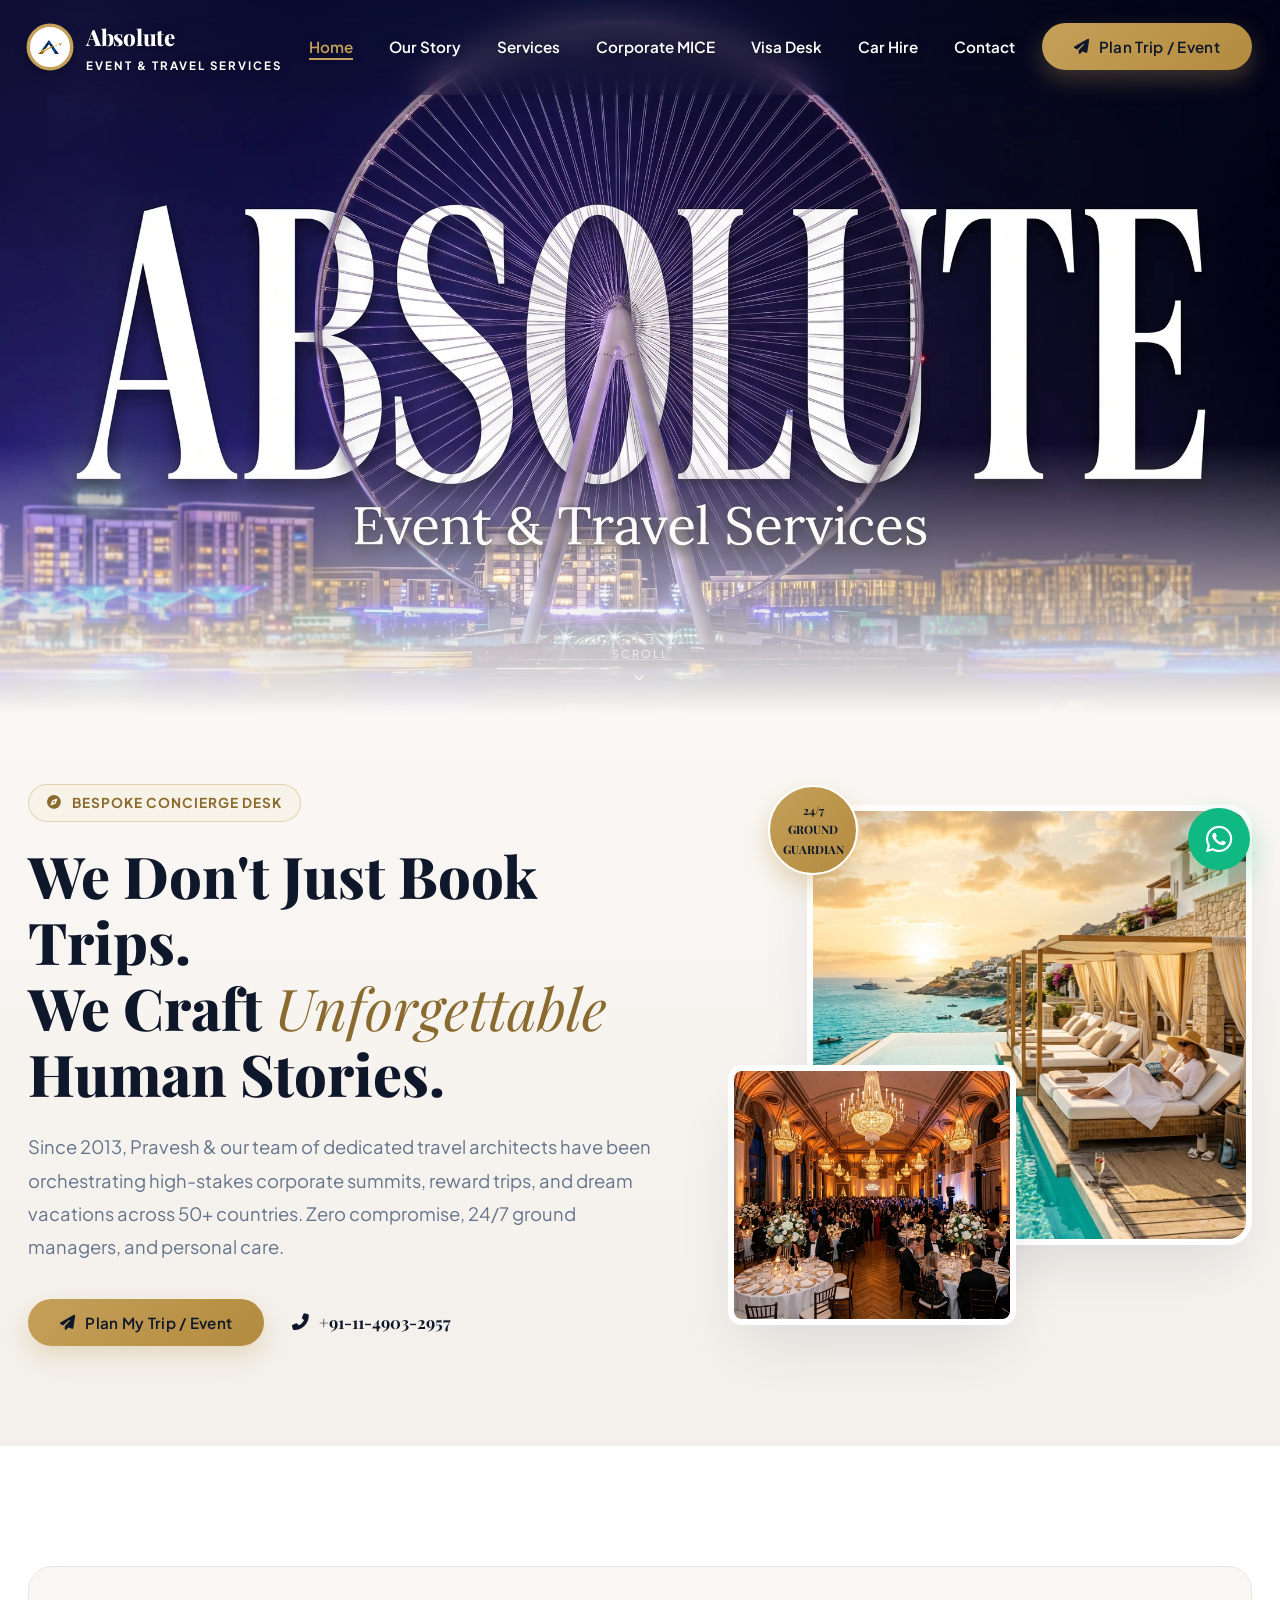
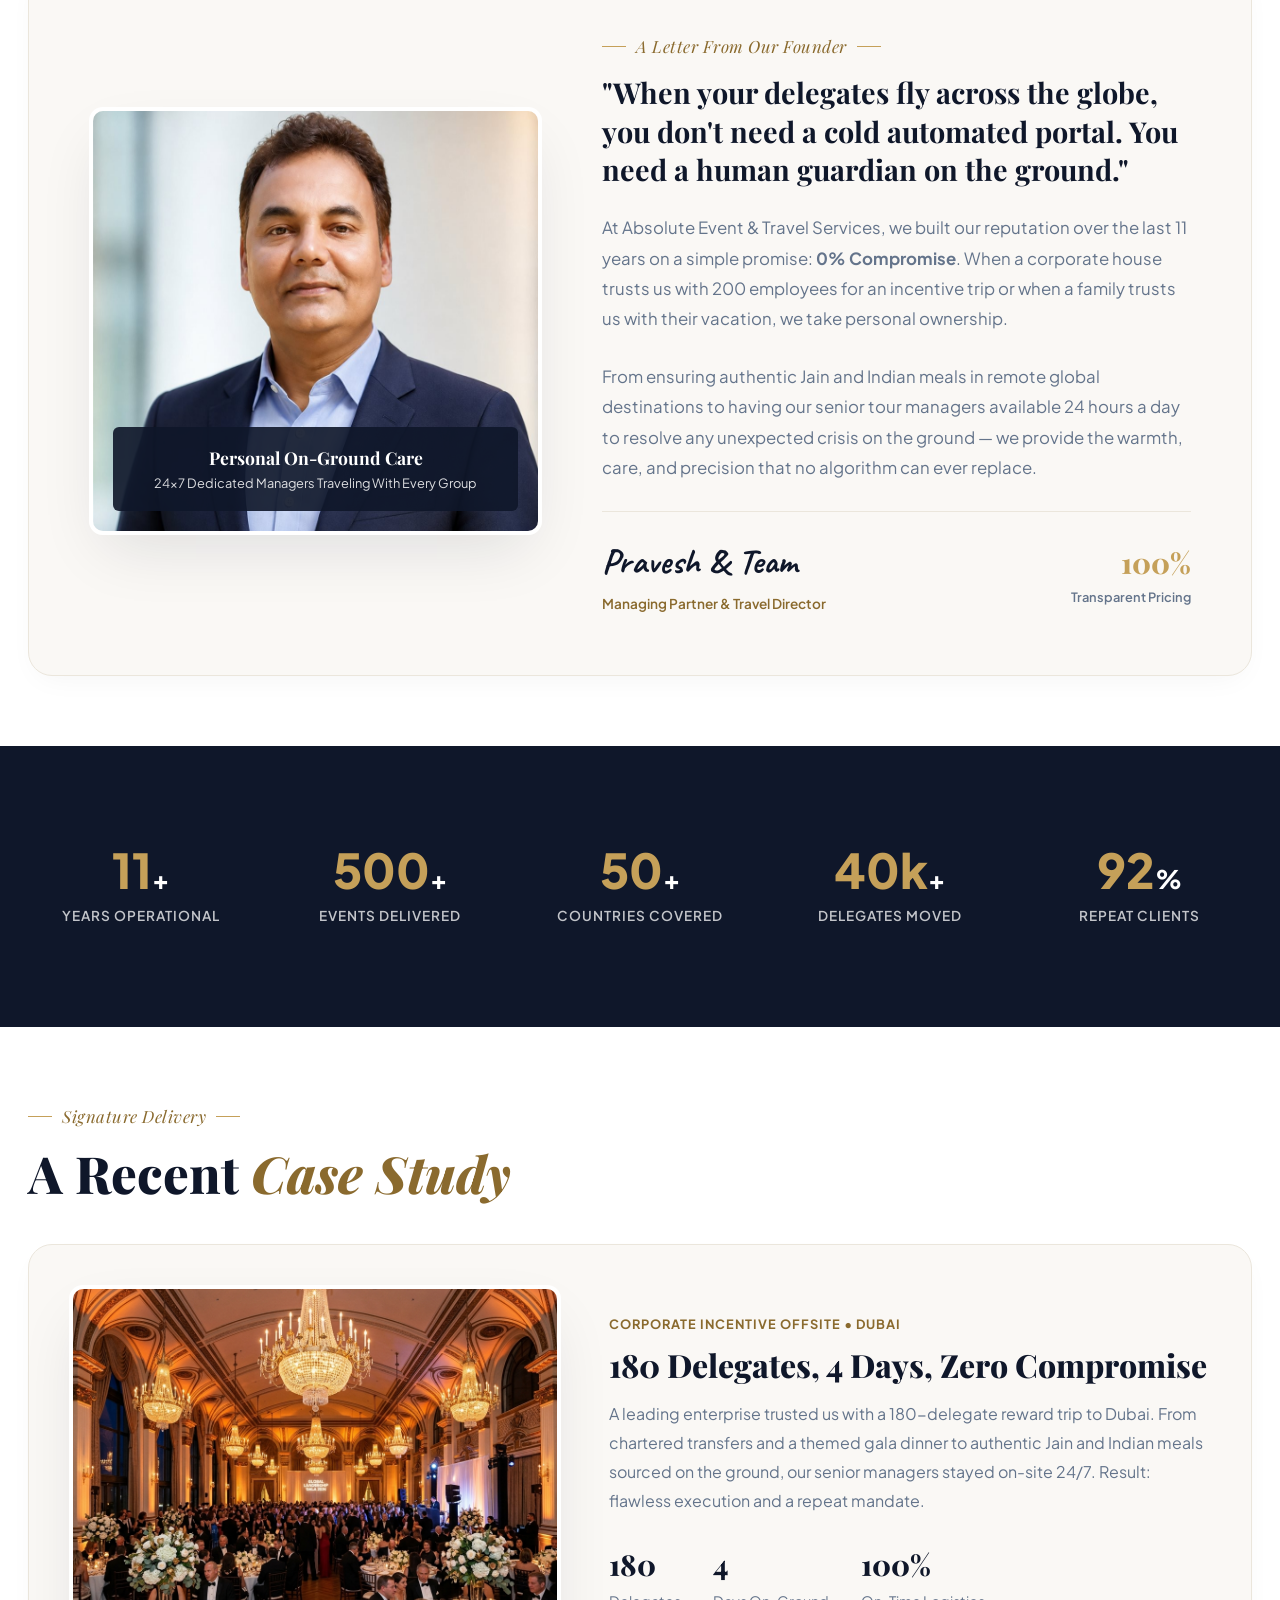
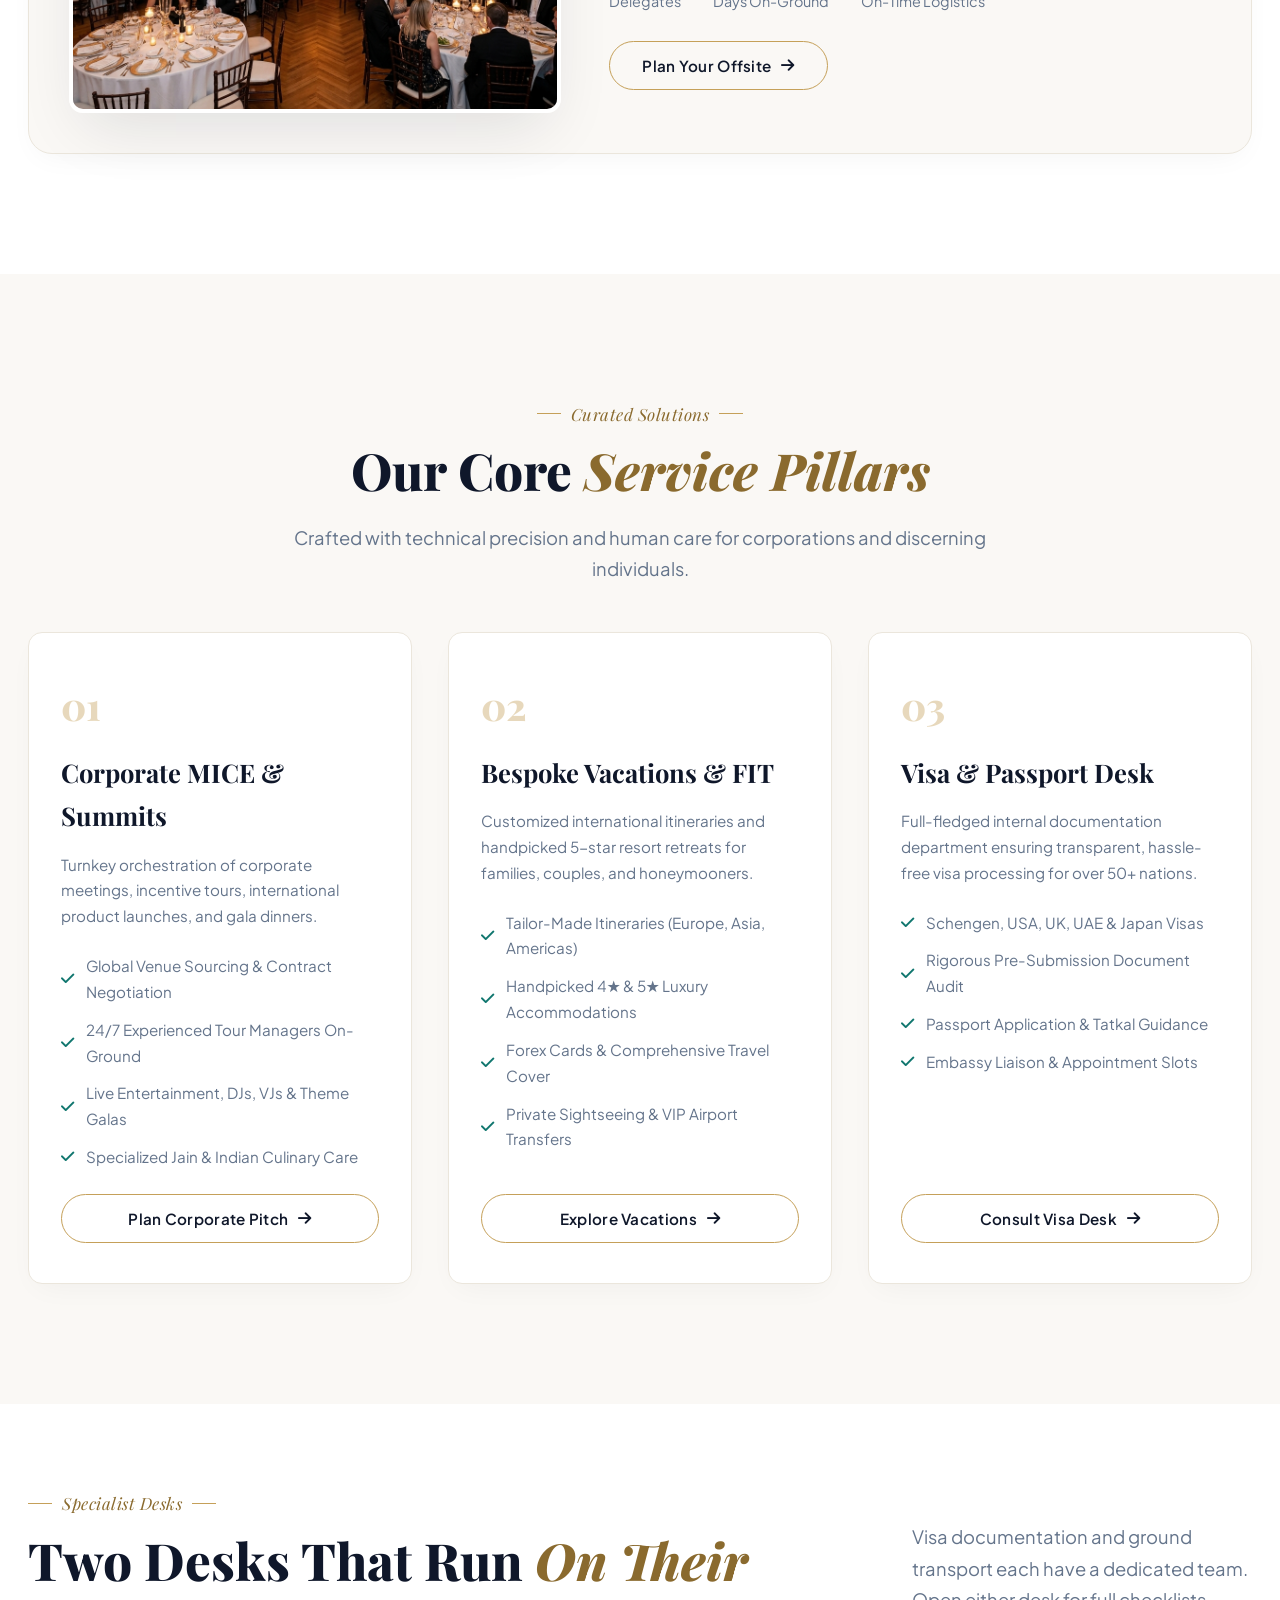
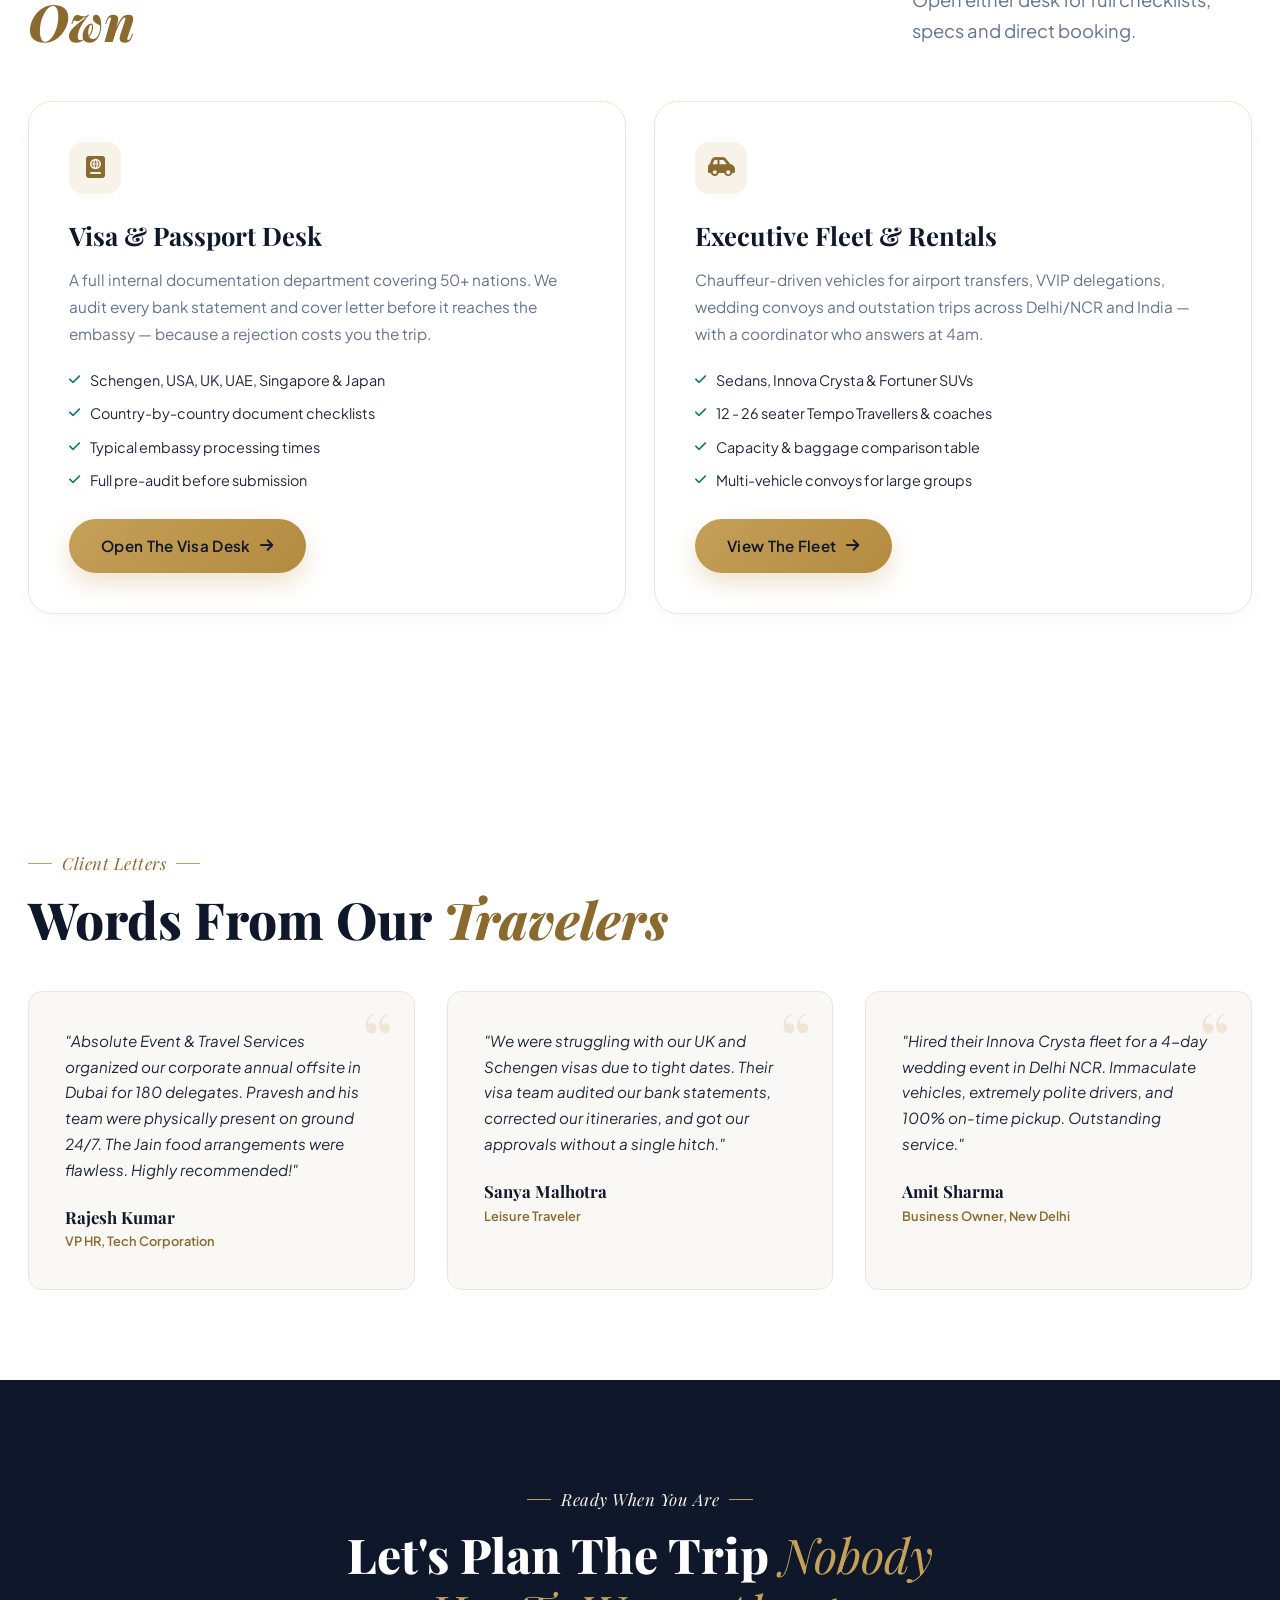
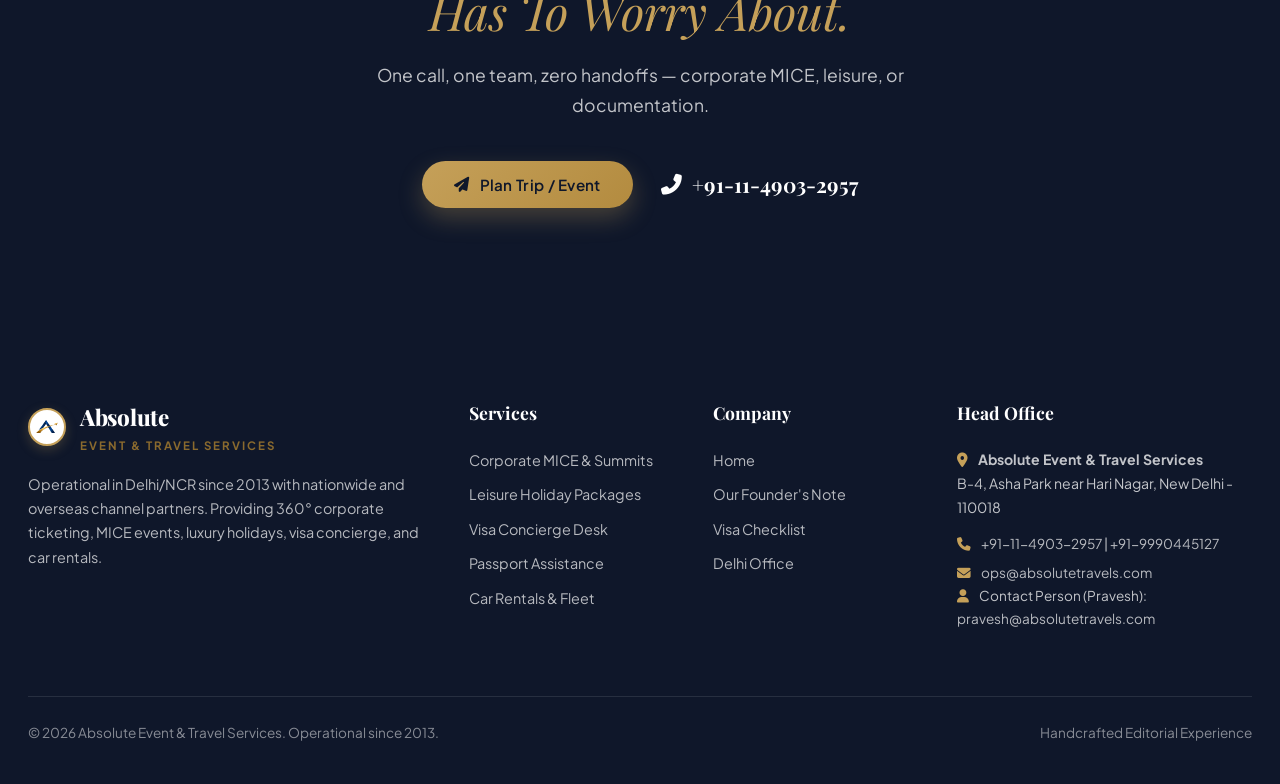
<file: index.html>
<!DOCTYPE html>
<html lang="en">
<head>
  <meta charset="UTF-8">
  <meta name="viewport" content="width=device-width, initial-scale=1.0">
  <title>Absolute Event & Travel Services | Handcrafted Corporate Events & Bespoke Journeys</title>
  <meta name="description" content="Delhi/NCR's boutique event & travel concierge operational since 2013. Personal 24/7 ground managers for Corporate MICE, Incentive Trips, Luxury Vacations, Visa Concierge & Car Rentals.">

  <!-- Canonical -->
  <link rel="canonical" href="https://absolutetravels.com/">

  <!-- Favicon -->
  <link rel="icon" type="image/png" href="images/favicon.png">
  <link rel="apple-touch-icon" href="images/apple-touch-icon.png">

  <!-- OpenGraph -->
  <meta property="og:title" content="Absolute Event & Travel Services">
  <meta property="og:description" content="Crafting Unforgettable Human Stories & Flawless Corporate Events Since 2013.">
  <meta property="og:type" content="website">
  <meta property="og:url" content="https://absolutetravels.com/">
  <meta property="og:image" content="https://absolutetravels.com/images/og-image.png">
  <meta name="twitter:card" content="summary_large_image">

  <!-- Fonts & Icons -->
  <link rel="preconnect" href="https://fonts.googleapis.com">
  <link rel="preconnect" href="https://fonts.gstatic.com" crossorigin>
  <link href="https://fonts.googleapis.com/css2?family=Playfair+Display:ital,wght@0,400;0,600;0,700;0,800;0,900;1,400;1,600&family=Plus+Jakarta+Sans:wght@300;400;500;600;700;800&family=Caveat:wght@600;700&display=swap" rel="stylesheet">
  <link rel="stylesheet" href="https://cdnjs.cloudflare.com/ajax/libs/font-awesome/6.4.0/css/all.min.css">

  <!-- Stylesheet -->
  <link rel="stylesheet" href="styles.css">

  <!-- Structured Data: TravelAgency (helps local SEO for Delhi/NCR) -->
  <script type="application/ld+json">
  {
    "@context": "https://schema.org",
    "@type": "TravelAgency",
    "name": "Absolute Event & Travel Services",
    "alternateName": "Absolute Travels",
    "url": "https://absolutetravels.com/",
    "image": "https://absolutetravels.com/images/hero_light.png",
    "description": "Boutique event & travel concierge operational in Delhi/NCR since 2013. Corporate MICE, incentive trips, luxury vacations, visa concierge and executive car rentals.",
    "foundingDate": "2013",
    "priceRange": "$$$",
    "telephone": "+91-11-49032957",
    "email": "ops@absolutetravels.com",
    "address": {
      "@type": "PostalAddress",
      "streetAddress": "B-4, Asha Park near Hari Nagar",
      "addressLocality": "New Delhi",
      "postalCode": "110018",
      "addressRegion": "Delhi",
      "addressCountry": "IN"
    },
    "areaServed": "IN",
    "sameAs": []
  }
  </script>
</head>
<body class="hero-nav-page">

  <!-- NAVIGATION BAR — transparent over the hero, solidifies on scroll (see initHomeHero in script.js).
       No top announcement bar here by design (approved hero mockup was nav-directly-on-image);
       phone/email still live in the footer and the floating WhatsApp button. -->
  <nav class="navbar" id="navbar">
    <div class="container nav-container">
      <a href="index.html" class="brand-logo">
        <div class="stamp-logo"><img src="images/logo-mark.png" alt="Absolute Event &amp; Travel Services logo"></div>
        <div>
          <span class="brand-title">Absolute</span>
          <span class="brand-subtext">Event & Travel Services</span>
        </div>
      </a>

      <ul class="nav-links">
        <li><a href="#home" class="nav-link active">Home</a></li>
        <li><a href="#story" class="nav-link">Our Story</a></li>
        <li><a href="#services" class="nav-link">Services</a></li>
        <li><a href="#mice" class="nav-link">Corporate MICE</a></li>
        <li><a href="visa.html" class="nav-link">Visa Desk</a></li>
        <li><a href="fleet.html" class="nav-link">Car Hire</a></li>
        <li><a href="#contact" class="nav-link">Contact</a></li>
      </ul>

      <div style="display: flex; align-items: center; gap: 16px;">
        <button class="btn btn-gold trigger-modal nav-cta-desktop">
          <i class="fas fa-paper-plane"></i> Plan Trip / Event
        </button>
        <button class="nav-toggle" id="nav-toggle" aria-label="Open menu" aria-expanded="false" aria-controls="mobile-menu">
          <i class="fas fa-bars"></i>
        </button>
      </div>
    </div>

    <!-- MOBILE MENU (toggled ≤768px) -->
    <div class="mobile-menu" id="mobile-menu">
      <ul class="mobile-nav-links">
        <li><a href="#home" class="mobile-nav-link">Home</a></li>
        <li><a href="#story" class="mobile-nav-link">Our Story</a></li>
        <li><a href="#services" class="mobile-nav-link">Services</a></li>
        <li><a href="#mice" class="mobile-nav-link">Corporate MICE</a></li>
        <li><a href="visa.html" class="mobile-nav-link">Visa Desk</a></li>
        <li><a href="fleet.html" class="mobile-nav-link">Car Hire</a></li>
        <li><a href="#contact" class="mobile-nav-link">Contact</a></li>
      </ul>
      <button class="btn btn-gold trigger-modal btn-block">
        <i class="fas fa-paper-plane"></i> Plan Trip / Event
      </button>
      <a href="tel:+911149032957" class="mobile-menu-call">
        <i class="fas fa-phone-alt"></i> Call +91-11-4903-2957
      </a>
    </div>
  </nav>

  <!-- ==========================================================================
       HOME HERO — full-bleed image banner, wordmark baked into hero-banner.webp.
       Nav above sits transparent over this and solidifies on scroll (script.js).
       ========================================================================== -->
  <section class="home-hero" id="home">
    <img class="home-hero-image" id="home-hero-image"
         src="images/hero-banner.webp"
         alt=""
         width="2200" height="1228"
         fetchpriority="high" decoding="async">
    <div class="home-hero-scrim" aria-hidden="true"></div>

    <!-- hero-banner.webp has "Absolute Event & Travel Services" baked into the pixels
         (that's the wheel/wordmark interplay the design calls for) — none of it is real
         text, so this carries the actual page heading for SEO and screen readers. -->
    <h1 class="sr-only">Absolute Event &amp; Travel Services</h1>

    <a href="#plan" class="home-hero-scrollcue">
      <span>Scroll</span><i class="fas fa-chevron-down" aria-hidden="true"></i>
    </a>
  </section>

  <!-- ==========================================================================
       HERO SECTION — EDITORIAL LAYOUT (headline, inquiry form, staggered gallery)
       ========================================================================== -->
  <section class="hero-editorial" id="plan">
    <div class="container">
      <div class="hero-grid">
        <div>
          <span class="hero-tag"><i class="fas fa-compass"></i> Bespoke Concierge Desk</span>
          <h2 class="hero-headline">
            We Don't Just Book Trips. <br>
            We Craft <em>Unforgettable</em> Human Stories.
          </h2>
          <p class="hero-description">
            Since 2013, Pravesh & our team of dedicated travel architects have been orchestrating high-stakes corporate summits, reward trips, and dream vacations across 50+ countries. Zero compromise, 24/7 ground managers, and personal care.
          </p>

          <!-- INQUIRY CTA — was a 4-tab pseudo-form (pick a category, fill 4
               fields, hit submit, then the modal asked for name/phone again).
               Replaced per design review: one ask, one modal, no re-asking. -->
          <div class="hero-cta-row">
            <button class="btn btn-gold trigger-modal">
              <i class="fas fa-paper-plane"></i> Plan My Trip / Event
            </button>
            <a href="tel:+911149032957" class="hero-cta-phone">
              <i class="fas fa-phone-alt"></i> +91-11-4903-2957
            </a>
          </div>
        </div>

        <!-- STAGGERED EDITORIAL FRAMES -->
        <div class="staggered-gallery">
          <div class="wax-seal-badge">
            <span>24/7</span>
            <strong>GROUND</strong>
            <span>GUARDIAN</span>
          </div>

          <div class="frame-main">
            <!-- TODO(perf): re-encode source PNGs to WebP to cut page weight -->
            <img src="images/hero_light.png" alt="Luxury travel resort arranged by Absolute Travels" width="700" height="440" decoding="async" fetchpriority="high">
          </div>

          <div class="frame-secondary">
            <img src="images/mice_light.png" alt="Corporate gala ballroom event" width="450" height="260" decoding="async">
          </div>
        </div>
      </div>
    </div>
  </section>

  <!-- ==========================================================================
       FOUNDER'S LETTER / HUMAN TOUCH SECTION
       ========================================================================== -->
  <section class="human-touch-section" id="story">
    <div class="container">
      <div class="founder-box">
        <div class="founder-image-wrapper">
          <img src="images/founder.jpg" alt="Pravesh, Managing Partner & Travel Director at Absolute Travels" width="600" height="420" loading="lazy" decoding="async" onerror="this.onerror=null;this.src='images/mice_light.png'">
          <div class="founder-tag-overlay">
            <p style="font-family: var(--font-serif); font-size: 1.1rem; font-weight: 700;">Personal On-Ground Care</p>
            <p style="font-size: 0.8rem; opacity: 0.85;">24x7 Dedicated Managers Traveling With Every Group</p>
          </div>
        </div>

        <div>
          <span class="editorial-tag">A Letter From Our Founder</span>
          <h2 class="founder-quote">
            "When your delegates fly across the globe, you don't need a cold automated portal. You need a human guardian on the ground."
          </h2>
          
          <p class="founder-body">
            At Absolute Event & Travel Services, we built our reputation over the last 11 years on a simple promise: <strong>0% Compromise</strong>. When a corporate house trusts us with 200 employees for an incentive trip or when a family trusts us with their vacation, we take personal ownership. 
          </p>

          <p class="founder-body">
            From ensuring authentic Jain and Indian meals in remote global destinations to having our senior tour managers available 24 hours a day to resolve any unexpected crisis on the ground — we provide the warmth, care, and precision that no algorithm can ever replace.
          </p>

          <div class="signature-block">
            <div>
              <div class="signature-name">Pravesh & Team</div>
              <p style="font-size: 0.85rem; color: var(--color-gold-hover); font-weight: 600;">Managing Partner & Travel Director</p>
            </div>
            <div style="text-align: right;">
              <span style="font-family: var(--font-serif); font-size: 1.8rem; font-weight: 800; color: var(--color-gold);">100%</span>
              <p style="font-size: 0.8rem; color: var(--text-muted); font-weight: 600;">Transparent Pricing</p>
            </div>
          </div>
        </div>
      </div>
    </div>
  </section>

  <!-- ==========================================================================
       PROOF STAT STRIP  (REPLACE all numbers with real, verified figures)
       ========================================================================== -->
  <section class="proof-section">
    <div class="container">
      <div class="proof-grid">
        <div class="proof-item">
          <span class="proof-num">11<span>+</span></span>
          <p class="proof-label">Years Operational</p>
        </div>
        <div class="proof-item">
          <span class="proof-num">500<span>+</span></span>
          <p class="proof-label">Events Delivered</p>
        </div>
        <div class="proof-item">
          <span class="proof-num">50<span>+</span></span>
          <p class="proof-label">Countries Covered</p>
        </div>
        <div class="proof-item">
          <span class="proof-num">40k<span>+</span></span>
          <p class="proof-label">Delegates Moved</p>
        </div>
        <div class="proof-item">
          <span class="proof-num">92<span>%</span></span>
          <p class="proof-label">Repeat Clients</p>
        </div>
      </div>
    </div>
  </section>

  <!-- ==========================================================================
       CASE STUDY  (repeatable template — REPLACE with a real engagement)
       ========================================================================== -->
  <section class="casestudy-section">
    <div class="container">
      <div class="section-head-left">
        <span class="editorial-tag">Signature Delivery</span>
        <h2 class="editorial-title">A Recent <span>Case Study</span></h2>
      </div>

      <div class="casestudy-card">
        <div class="casestudy-media">
          <!-- REPLACE: real photo from the engagement -->
          <img src="images/mice_light.png" alt="Corporate incentive offsite in Dubai" width="560" height="420" loading="lazy" decoding="async">
        </div>
        <div class="casestudy-body">
          <span class="casestudy-kicker">Corporate Incentive Offsite • Dubai</span>
          <h3 class="casestudy-title">180 Delegates, 4 Days, Zero Compromise</h3>
          <p class="casestudy-text">
            <!-- REPLACE: real engagement details, client (with permission), and outcome -->
            A leading enterprise trusted us with a 180-delegate reward trip to Dubai. From chartered
            transfers and a themed gala dinner to authentic Jain and Indian meals sourced on the ground,
            our senior managers stayed on-site 24/7. Result: flawless execution and a repeat mandate.
          </p>
          <ul class="casestudy-metrics">
            <li><strong>180</strong> Delegates</li>
            <li><strong>4</strong> Days On-Ground</li>
            <li><strong>100%</strong> On-Time Logistics</li>
          </ul>
          <button class="btn btn-outline-gold trigger-modal" data-category="corporate">
            Plan Your Offsite <i class="fas fa-arrow-right"></i>
          </button>
        </div>
      </div>
    </div>
  </section>

  <!-- ==========================================================================
       SERVICES & BUSINESS DIVISIONS
       ========================================================================== -->
  <section class="services-section" id="services">
    <div class="container">
      <div style="text-align: center;">
        <span class="editorial-tag">Curated Solutions</span>
        <h2 class="editorial-title">Our Core <span>Service Pillars</span></h2>
        <p class="editorial-subtitle">Crafted with technical precision and human care for corporations and discerning individuals.</p>
      </div>

      <div class="services-grid">
        <!-- Service 1 -->
        <div class="service-card-white" id="mice">
          <div class="service-num">01</div>
          <h3 class="service-title-white">Corporate MICE & Summits</h3>
          <p style="color: var(--text-muted); font-size: 0.95rem;">Turnkey orchestration of corporate meetings, incentive tours, international product launches, and gala dinners.</p>

          <ul class="service-feature-list">
            <li><i class="fas fa-check"></i> Global Venue Sourcing & Contract Negotiation</li>
            <li><i class="fas fa-check"></i> 24/7 Experienced Tour Managers On-Ground</li>
            <li><i class="fas fa-check"></i> Live Entertainment, DJs, VJs & Theme Galas</li>
            <li><i class="fas fa-check"></i> Specialized Jain & Indian Culinary Care</li>
          </ul>

          <button class="btn btn-outline-gold trigger-modal" data-category="corporate" style="margin-top: auto; justify-content: center;">
            Plan Corporate Pitch <i class="fas fa-arrow-right"></i>
          </button>
        </div>

        <!-- Service 2 -->
        <div class="service-card-white">
          <div class="service-num">02</div>
          <h3 class="service-title-white">Bespoke Vacations & FIT</h3>
          <p style="color: var(--text-muted); font-size: 0.95rem;">Customized international itineraries and handpicked 5-star resort retreats for families, couples, and honeymooners.</p>

          <ul class="service-feature-list">
            <li><i class="fas fa-check"></i> Tailor-Made Itineraries (Europe, Asia, Americas)</li>
            <li><i class="fas fa-check"></i> Handpicked 4★ & 5★ Luxury Accommodations</li>
            <li><i class="fas fa-check"></i> Forex Cards & Comprehensive Travel Cover</li>
            <li><i class="fas fa-check"></i> Private Sightseeing & VIP Airport Transfers</li>
          </ul>

          <button class="btn btn-outline-gold trigger-modal" data-category="holiday" style="margin-top: auto; justify-content: center;">
            Explore Vacations <i class="fas fa-arrow-right"></i>
          </button>
        </div>

        <!-- Service 3 -->
        <div class="service-card-white">
          <div class="service-num">03</div>
          <h3 class="service-title-white">Visa & Passport Desk</h3>
          <p style="color: var(--text-muted); font-size: 0.95rem;">Full-fledged internal documentation department ensuring transparent, hassle-free visa processing for over 50+ nations.</p>

          <ul class="service-feature-list">
            <li><i class="fas fa-check"></i> Schengen, USA, UK, UAE & Japan Visas</li>
            <li><i class="fas fa-check"></i> Rigorous Pre-Submission Document Audit</li>
            <li><i class="fas fa-check"></i> Passport Application & Tatkal Guidance</li>
            <li><i class="fas fa-check"></i> Embassy Liaison & Appointment Slots</li>
          </ul>

          <button class="btn btn-outline-gold trigger-modal" data-category="visa" style="margin-top: auto; justify-content: center;">
            Consult Visa Desk <i class="fas fa-arrow-right"></i>
          </button>
        </div>
      </div>
    </div>
  </section>

  <!-- ==========================================================================
       SERVICE TEASERS -> DEDICATED PAGES
       The full Visa Desk and Fleet sections now live on visa.html / fleet.html
       so each can rank for its own search intent. These cards keep both
       services visible to anyone who only ever sees the home page.
       ========================================================================== -->
  <section class="visa-section" id="visa">
    <div class="container">
      <div class="section-head-split">
        <div>
          <span class="editorial-tag">Specialist Desks</span>
          <h2 class="editorial-title">Two Desks That Run <span>On Their Own</span></h2>
        </div>
        <p class="editorial-subtitle">Visa documentation and ground transport each have a dedicated team. Open either desk for full checklists, specs and direct booking.</p>
      </div>

      <div class="teaser-grid">
        <!-- VISA TEASER -->
        <div class="teaser-card">
          <div class="teaser-icon"><i class="fas fa-passport"></i></div>
          <h3 class="teaser-title">Visa &amp; Passport Desk</h3>
          <p class="teaser-text">
            A full internal documentation department covering 50+ nations. We audit every bank statement
            and cover letter before it reaches the embassy — because a rejection costs you the trip.
          </p>
          <ul class="teaser-points">
            <li><i class="fas fa-check"></i> Schengen, USA, UK, UAE, Singapore &amp; Japan</li>
            <li><i class="fas fa-check"></i> Country-by-country document checklists</li>
            <li><i class="fas fa-check"></i> Typical embassy processing times</li>
            <li><i class="fas fa-check"></i> Full pre-audit before submission</li>
          </ul>
          <a href="visa.html" class="btn btn-gold">
            Open The Visa Desk <i class="fas fa-arrow-right"></i>
          </a>
        </div>

        <!-- FLEET TEASER -->
        <div class="teaser-card">
          <div class="teaser-icon"><i class="fas fa-car-side"></i></div>
          <h3 class="teaser-title">Executive Fleet &amp; Rentals</h3>
          <p class="teaser-text">
            Chauffeur-driven vehicles for airport transfers, VVIP delegations, wedding convoys and
            outstation trips across Delhi/NCR and India — with a coordinator who answers at 4am.
          </p>
          <ul class="teaser-points">
            <li><i class="fas fa-check"></i> Sedans, Innova Crysta &amp; Fortuner SUVs</li>
            <li><i class="fas fa-check"></i> 12 - 26 seater Tempo Travellers &amp; coaches</li>
            <li><i class="fas fa-check"></i> Capacity &amp; baggage comparison table</li>
            <li><i class="fas fa-check"></i> Multi-vehicle convoys for large groups</li>
          </ul>
          <a href="fleet.html" class="btn btn-gold">
            View The Fleet <i class="fas fa-arrow-right"></i>
          </a>
        </div>
      </div>
    </div>
  </section>

  <!-- ==========================================================================
       HUMAN TESTIMONIALS / CLIENT LETTERS
       ========================================================================== -->
  <section class="stories-section">
    <div class="container">
      <div class="section-head-left">
        <span class="editorial-tag">Client Letters</span>
        <h2 class="editorial-title">Words From Our <span>Travelers</span></h2>
      </div>

      <!-- ============================================================
           PLACEHOLDER TESTIMONIALS — replace all three with real,
           permissioned client quotes (real name + company). B2B buyers
           spot generic quotes instantly; these hurt trust until swapped.

           Not adding a "Verified" badge to these placeholders — that would
           be a fabricated trust signal on made-up quotes, worse than the
           genericness problem it's meant to fix. Once real quotes land,
           add this under the name/title block (verified-badge is already
           built and used on visa.html's pre-audit badge):

             <span class="verified-badge" style="margin-top: 8px;">
               <i class="fas fa-check-circle"></i> Verified client, [Month Year]
             </span>
           ============================================================ -->
      <div class="stories-grid" style="margin-top: 40px;">
        <div class="story-card">
          <p style="font-style: italic; color: var(--text-main); font-size: 0.95rem; margin-bottom: 20px; line-height: 1.7;">
            "Absolute Event & Travel Services organized our corporate annual offsite in Dubai for 180 delegates. Pravesh and his team were physically present on ground 24/7. The Jain food arrangements were flawless. Highly recommended!"
          </p>
          <div>
            <p style="font-family: var(--font-serif); font-size: 1.05rem; font-weight: 700; color: var(--color-navy);">Rajesh Kumar</p>
            <p style="font-size: 0.8rem; color: var(--color-gold-hover); font-weight: 600;">VP HR, Tech Corporation</p>
          </div>
        </div>

        <div class="story-card">
          <p style="font-style: italic; color: var(--text-main); font-size: 0.95rem; margin-bottom: 20px; line-height: 1.7;">
            "We were struggling with our UK and Schengen visas due to tight dates. Their visa team audited our bank statements, corrected our itineraries, and got our approvals without a single hitch."
          </p>
          <div>
            <p style="font-family: var(--font-serif); font-size: 1.05rem; font-weight: 700; color: var(--color-navy);">Sanya Malhotra</p>
            <p style="font-size: 0.8rem; color: var(--color-gold-hover); font-weight: 600;">Leisure Traveler</p>
          </div>
        </div>

        <div class="story-card">
          <p style="font-style: italic; color: var(--text-main); font-size: 0.95rem; margin-bottom: 20px; line-height: 1.7;">
            "Hired their Innova Crysta fleet for a 4-day wedding event in Delhi NCR. Immaculate vehicles, extremely polite drivers, and 100% on-time pickup. Outstanding service."
          </p>
          <div>
            <p style="font-family: var(--font-serif); font-size: 1.05rem; font-weight: 700; color: var(--color-navy);">Amit Sharma</p>
            <p style="font-size: 0.8rem; color: var(--color-gold-hover); font-weight: 600;">Business Owner, New Delhi</p>
          </div>
        </div>
      </div>
    </div>
  </section>

  <!-- ==========================================================================
       CLOSING CTA — the page previously ended on testimonials with no final
       ask; the most qualified visitor (one who read the whole page) got
       nothing. One navy slab, one gold CTA, one tel: link at real size.
       ========================================================================== -->
  <section class="closing-cta-section">
    <div class="container closing-cta-inner">
      <span class="editorial-tag closing-cta-tag">Ready When You Are</span>
      <h2 class="closing-cta-title">Let's Plan The Trip <em>Nobody Has To Worry About.</em></h2>
      <p class="closing-cta-sub">One call, one team, zero handoffs — corporate MICE, leisure, or documentation.</p>
      <div class="closing-cta-actions">
        <button class="btn btn-gold trigger-modal"><i class="fas fa-paper-plane"></i> Plan Trip / Event</button>
        <a href="tel:+911149032957" class="closing-cta-phone"><i class="fas fa-phone-alt"></i> +91-11-4903-2957</a>
      </div>
    </div>
  </section>

  <!-- ==========================================================================
       EDITORIAL FOOTER & CONTACT
       ========================================================================== -->
  <footer class="footer-editorial" id="contact">
    <div class="container">
      <div class="footer-grid-editorial">
        <div>
          <div class="brand-logo">
            <div class="stamp-logo"><img src="images/logo-mark.png" alt="Absolute Event &amp; Travel Services logo"></div>
            <div>
              <span class="brand-title">Absolute</span>
              <span class="brand-subtext">Event & Travel Services</span>
            </div>
          </div>
          <p class="footer-about">
            Operational in Delhi/NCR since 2013 with nationwide and overseas channel partners. Providing 360° corporate ticketing, MICE events, luxury holidays, visa concierge, and car rentals.
          </p>
        </div>

        <div>
          <h4 class="footer-heading">Services</h4>
          <ul class="footer-list">
            <li><a href="index.html#mice">Corporate MICE & Summits</a></li>
            <li><a href="index.html#services">Leisure Holiday Packages</a></li>
            <li><a href="visa.html">Visa Concierge Desk</a></li>
            <li><a href="visa.html">Passport Assistance</a></li>
            <li><a href="fleet.html">Car Rentals & Fleet</a></li>
          </ul>
        </div>

        <div>
          <h4 class="footer-heading">Company</h4>
          <ul class="footer-list">
            <li><a href="index.html">Home</a></li>
            <li><a href="index.html#story">Our Founder's Note</a></li>
            <li><a href="visa.html">Visa Checklist</a></li>
            <li><a href="index.html#contact">Delhi Office</a></li>
          </ul>
        </div>

        <div>
          <h4 class="footer-heading">Head Office</h4>
          <p class="footer-address">
            <i class="fas fa-map-marker-alt footer-icon"></i>
            <strong>Absolute Event & Travel Services</strong><br>
            B-4, Asha Park near Hari Nagar, New Delhi - 110018
          </p>
          <p class="footer-contact-line">
            <i class="fas fa-phone footer-icon"></i> <a href="tel:+911149032957">+91-11-4903-2957</a> | <a href="tel:+919990445127">+91-9990445127</a>
          </p>
          <p class="footer-contact-line">
            <i class="fas fa-envelope footer-icon"></i> <a href="mailto:ops@absolutetravels.com">ops@absolutetravels.com</a><br>
            <i class="fas fa-user footer-icon"></i> Contact Person (Pravesh): <a href="mailto:pravesh@absolutetravels.com">pravesh@absolutetravels.com</a>
          </p>
        </div>
      </div>

      <div class="footer-bottom">
        <p>© 2026 Absolute Event & Travel Services. Operational since 2013.</p>
        <p>Handcrafted Editorial Experience</p>
      </div>
    </div>
  </footer>

  <!-- MODAL INQUIRY POPUP (LIGHT THEME) -->
  <div class="modal-backdrop-light" id="inquiry-modal" role="dialog" aria-modal="true" aria-labelledby="modal-heading">
    <div class="modal-card-light">
      <button class="modal-close" aria-label="Close inquiry form">&times;</button>

      <span class="editorial-tag">Direct Desk</span>
      <h3 id="modal-heading" class="modal-title">
        Plan Your Travel or Event
      </h3>
      <p class="modal-desc">
        Fill out your details and Pravesh or a senior travel consultant will connect with you within 30 minutes.
      </p>

      <form id="modal-inquiry-form">
        <!-- ============================================================
             WEB3FORMS: paste your free access key below to receive leads
             by email at ops@absolutetravels.com. Get it (free, no signup
             wall) at https://web3forms.com — enter that email, copy the key.
             Until a real key is set, submission falls back to WhatsApp only.
             ============================================================ -->
        <input type="hidden" name="access_key" value="988f6dc3-a239-4a34-829d-a376a994d386">
        <input type="hidden" name="subject" value="New Website Inquiry — Absolute Travels">
        <input type="hidden" name="from_name" value="Absolute Travels Website">
        <!-- honeypot: bots fill this, humans don't -->
        <input type="checkbox" name="botcheck" tabindex="-1" autocomplete="off" class="honeypot">

        <div class="field-group">
          <label>Your Full Name</label>
          <input type="text" class="input-light" id="modal-name" name="name" placeholder="e.g. Rahul Verma" required>
        </div>

        <div class="field-group">
          <label>Mobile Number / WhatsApp</label>
          <input type="tel" class="input-light" id="modal-phone" name="phone" placeholder="e.g. +91 98765 43210" required>
        </div>

        <div class="field-group">
          <label>Service Category</label>
          <select class="input-light" id="modal-service-type" name="service">
            <option value="corporate">Corporate MICE / Event Summit</option>
            <option value="holiday">Bespoke Holiday Package</option>
            <option value="visa">Visa / Passport Assistance</option>
            <option value="car">Executive Car Rental</option>
          </select>
        </div>

        <div class="field-group">
          <label>Event / Journey Notes</label>
          <textarea class="input-light" id="modal-notes" name="notes" rows="3" placeholder="Tell us destination, approximate dates, custom dietary needs (Jain food), or number of guests..."></textarea>
        </div>

        <button type="submit" class="btn btn-gold btn-block">
          <i class="fab fa-whatsapp"></i> Send Inquiry
        </button>

        <p id="modal-status" class="modal-status" role="status" aria-live="polite"></p>
      </form>
    </div>
  </div>

  <!-- FLOATING WHATSAPP BUTTON -->
  <a href="https://wa.me/919990445127?text=Hello%20Absolute%20Travels!%20I%20would%20like%20to%20inquire%20about%20your%20services." target="_blank" class="whatsapp-concierge" aria-label="Direct WhatsApp Concierge">
    <i class="fab fa-whatsapp"></i>
  </a>

  <!-- Script -->
  <script src="script.js"></script>
</body>
</html>
</file>
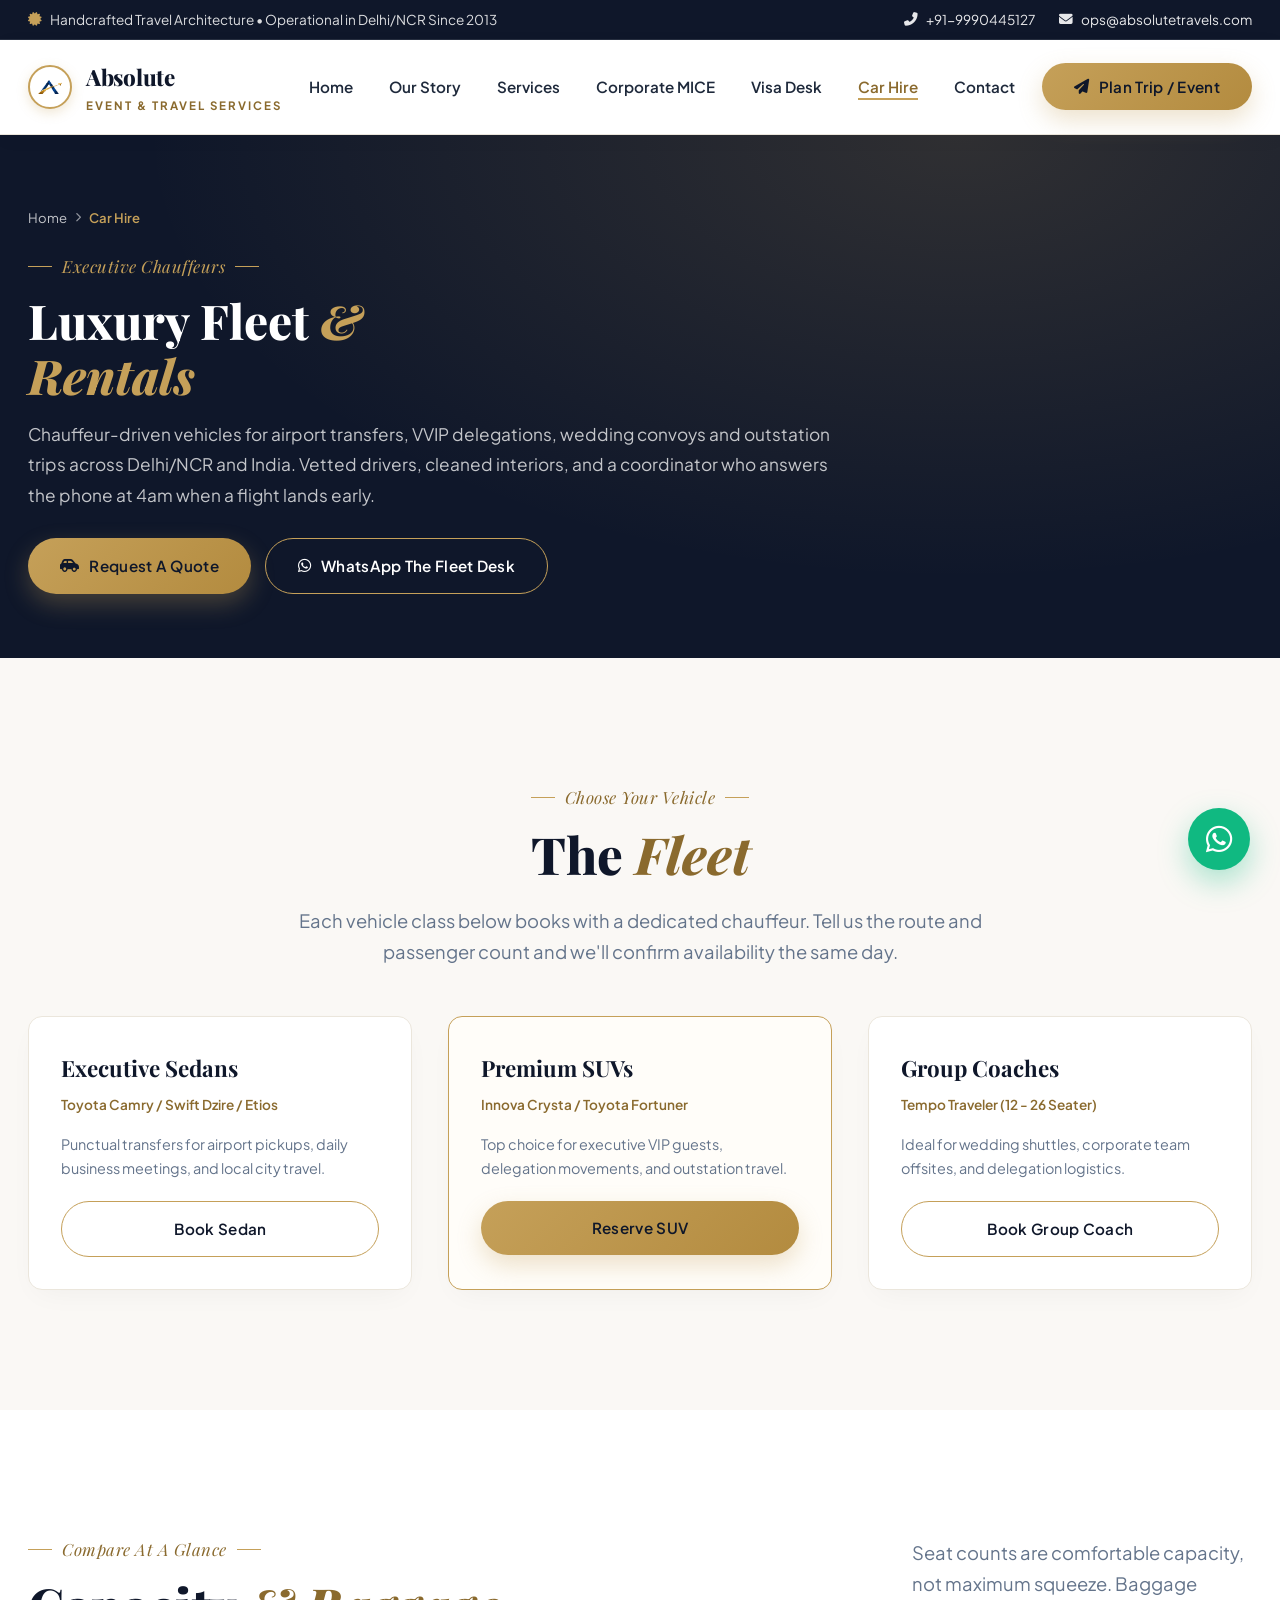
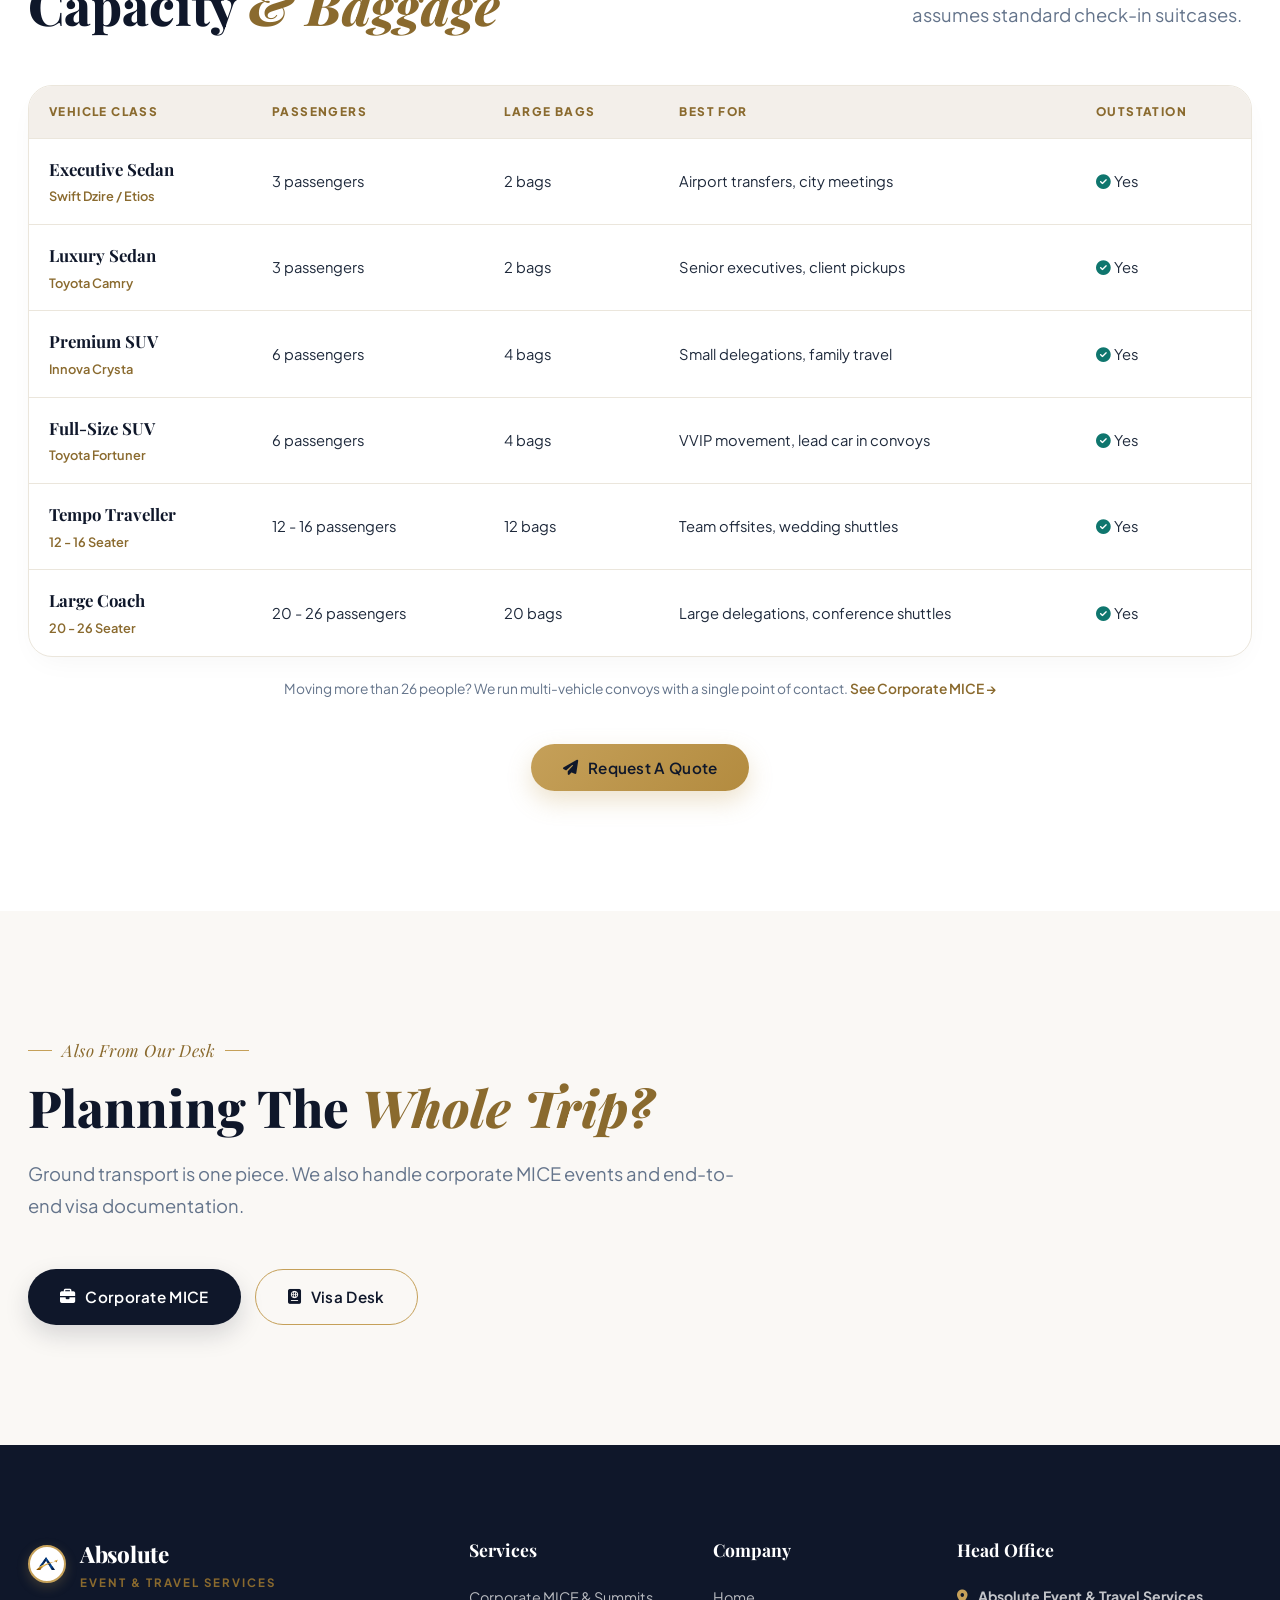
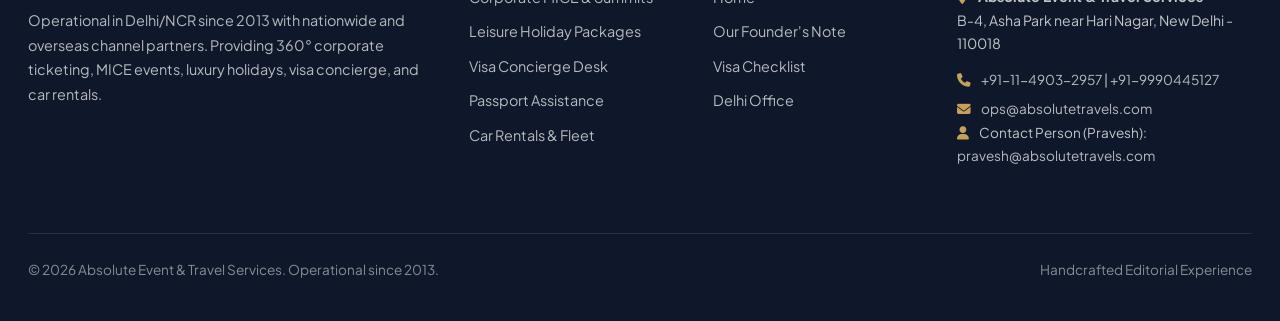
<file: fleet.html>
<!DOCTYPE html>
<html lang="en">
<head>
  <meta charset="UTF-8">
  <meta name="viewport" content="width=device-width, initial-scale=1.0">
  <title>Car Rental Delhi NCR | Innova, Fortuner & Tempo Traveller Hire — Absolute Travels</title>
  <meta name="description" content="Chauffeur-driven car rental in Delhi/NCR since 2013. Executive sedans, Innova Crysta & Fortuner SUVs, and 12-26 seater Tempo Travellers for airport transfers, weddings, corporate offsites and outstation trips.">

  <!-- Canonical -->
  <link rel="canonical" href="https://absolutetravels.com/fleet.html">

  <link rel="icon" type="image/png" href="images/favicon.png">
  <link rel="apple-touch-icon" href="images/apple-touch-icon.png">

  <!-- OpenGraph -->
  <meta property="og:title" content="Executive Fleet & Car Rentals | Absolute Event & Travel Services">
  <meta property="og:description" content="Chauffeur-driven sedans, SUVs and group coaches across Delhi/NCR and outstation. Airport transfers, VVIP delegations and wedding convoys.">
  <meta property="og:type" content="website">
  <meta property="og:url" content="https://absolutetravels.com/fleet.html">
  <meta property="og:image" content="https://absolutetravels.com/images/og-image.png">
  <meta name="twitter:card" content="summary_large_image">

  <!-- Fonts & Icons -->
  <link rel="preconnect" href="https://fonts.googleapis.com">
  <link rel="preconnect" href="https://fonts.gstatic.com" crossorigin>
  <link href="https://fonts.googleapis.com/css2?family=Playfair+Display:ital,wght@0,400;0,600;0,700;0,800;0,900;1,400;1,600&family=Plus+Jakarta+Sans:wght@300;400;500;600;700;800&family=Caveat:wght@600;700&display=swap" rel="stylesheet">
  <link rel="stylesheet" href="https://cdnjs.cloudflare.com/ajax/libs/font-awesome/6.4.0/css/all.min.css">

  <!-- Stylesheet -->
  <link rel="stylesheet" href="styles.css">

  <!-- Structured Data: Service + Breadcrumb -->
  <script type="application/ld+json">
  {
    "@context": "https://schema.org",
    "@type": "Service",
    "serviceType": "Chauffeur-Driven Car Rental",
    "name": "Executive Fleet & Car Rentals",
    "description": "Chauffeur-driven sedans, premium SUVs and 12-26 seater group coaches for airport transfers, corporate delegations, wedding convoys and outstation travel across Delhi/NCR and India.",
    "provider": {
      "@type": "TravelAgency",
      "name": "Absolute Event & Travel Services",
      "url": "https://absolutetravels.com/",
      "telephone": "+91-11-49032957",
      "address": {
        "@type": "PostalAddress",
        "streetAddress": "B-4, Asha Park near Hari Nagar",
        "addressLocality": "New Delhi",
        "postalCode": "110018",
        "addressRegion": "Delhi",
        "addressCountry": "IN"
      }
    },
    "areaServed": { "@type": "Place", "name": "Delhi NCR, India" }
  }
  </script>
  <script type="application/ld+json">
  {
    "@context": "https://schema.org",
    "@type": "BreadcrumbList",
    "itemListElement": [
      { "@type": "ListItem", "position": 1, "name": "Home", "item": "https://absolutetravels.com/" },
      { "@type": "ListItem", "position": 2, "name": "Car Hire", "item": "https://absolutetravels.com/fleet.html" }
    ]
  }
  </script>
</head>
<body>

  <!-- TOP ANNOUNCEMENT BAR -->
  <div class="top-bar">
    <div class="container">
      <div style="display: flex; align-items: center; gap: 8px;">
        <i class="fas fa-certificate" style="color: var(--color-gold);"></i>
        <span>Handcrafted Travel Architecture • Operational in Delhi/NCR Since 2013</span>
      </div>
      <div class="top-contacts">
        <a href="tel:+919990445127"><i class="fas fa-phone-alt"></i> +91-9990445127</a>
        <a href="mailto:ops@absolutetravels.com"><i class="fas fa-envelope"></i> ops@absolutetravels.com</a>
      </div>
    </div>
  </div>

  <!-- NAVIGATION BAR -->
  <nav class="navbar">
    <div class="container nav-container">
      <a href="index.html" class="brand-logo">
        <div class="stamp-logo"><img src="images/logo-mark.png" alt="Absolute Event &amp; Travel Services logo"></div>
        <div>
          <span class="brand-title">Absolute</span>
          <span class="brand-subtext">Event & Travel Services</span>
        </div>
      </a>

      <ul class="nav-links">
        <li><a href="index.html" class="nav-link">Home</a></li>
        <li><a href="index.html#story" class="nav-link">Our Story</a></li>
        <li><a href="index.html#services" class="nav-link">Services</a></li>
        <li><a href="index.html#mice" class="nav-link">Corporate MICE</a></li>
        <li><a href="visa.html" class="nav-link">Visa Desk</a></li>
        <li><a href="fleet.html" class="nav-link active">Car Hire</a></li>
        <li><a href="#contact" class="nav-link">Contact</a></li>
      </ul>

      <div style="display: flex; align-items: center; gap: 16px;">
        <button class="btn btn-gold trigger-modal nav-cta-desktop">
          <i class="fas fa-paper-plane"></i> Plan Trip / Event
        </button>
        <button class="nav-toggle" id="nav-toggle" aria-label="Open menu" aria-expanded="false" aria-controls="mobile-menu">
          <i class="fas fa-bars"></i>
        </button>
      </div>
    </div>

    <!-- MOBILE MENU (toggled ≤768px) -->
    <div class="mobile-menu" id="mobile-menu">
      <ul class="mobile-nav-links">
        <li><a href="index.html" class="mobile-nav-link">Home</a></li>
        <li><a href="index.html#story" class="mobile-nav-link">Our Story</a></li>
        <li><a href="index.html#services" class="mobile-nav-link">Services</a></li>
        <li><a href="index.html#mice" class="mobile-nav-link">Corporate MICE</a></li>
        <li><a href="visa.html" class="mobile-nav-link">Visa Desk</a></li>
        <li><a href="fleet.html" class="mobile-nav-link">Car Hire</a></li>
        <li><a href="#contact" class="mobile-nav-link">Contact</a></li>
      </ul>
      <button class="btn btn-gold trigger-modal btn-block">
        <i class="fas fa-paper-plane"></i> Plan Trip / Event
      </button>
      <a href="tel:+911149032957" class="mobile-menu-call">
        <i class="fas fa-phone-alt"></i> Call +91-11-4903-2957
      </a>
    </div>
  </nav>

  <!-- ==========================================================================
       PAGE HERO
       ========================================================================== -->
  <header class="page-hero">
    <div class="container">
      <nav class="breadcrumb" aria-label="Breadcrumb">
        <a href="index.html">Home</a>
        <i class="fas fa-chevron-right" style="font-size: 0.6rem;"></i>
        <span aria-current="page">Car Hire</span>
      </nav>

      <span class="editorial-tag">Executive Chauffeurs</span>
      <h1 class="page-hero-title">Luxury Fleet <span>& Rentals</span></h1>
      <p class="page-hero-sub">
        Chauffeur-driven vehicles for airport transfers, VVIP delegations, wedding convoys and outstation
        trips across Delhi/NCR and India. Vetted drivers, cleaned interiors, and a coordinator who answers
        the phone at 4am when a flight lands early.
      </p>
      <div class="page-hero-actions">
        <button class="btn btn-gold trigger-modal" data-category="car">
          <i class="fas fa-car-side"></i> Request A Quote
        </button>
        <a href="https://wa.me/919990445127?text=Hello%20Absolute%20Travels!%20I%20would%20like%20a%20quote%20for%20car%20rental." target="_blank" rel="noopener" class="btn btn-outline-gold">
          <i class="fab fa-whatsapp"></i> WhatsApp The Fleet Desk
        </a>
      </div>
    </div>
  </header>

  <!-- ==========================================================================
       FLEET CARDS
       ========================================================================== -->
  <section class="fleet-section" id="fleet">
    <div class="container">
      <div style="text-align: center;">
        <span class="editorial-tag">Choose Your Vehicle</span>
        <h2 class="editorial-title">The <span>Fleet</span></h2>
        <p class="editorial-subtitle">Each vehicle class below books with a dedicated chauffeur. Tell us the route and passenger count and we'll confirm availability the same day.</p>
      </div>

      <div class="fleet-grid-light">
        <div class="fleet-item-white">
          <h3 style="font-family: var(--font-serif); font-size: 1.4rem; font-weight: 700; color: var(--color-navy); margin-bottom: 6px;">Executive Sedans</h3>
          <p style="font-size: 0.85rem; color: var(--color-gold-hover); font-weight: 600; margin-bottom: 16px;">Toyota Camry / Swift Dzire / Etios</p>
          <p style="font-size: 0.9rem; color: var(--text-muted); margin-bottom: 20px;">Punctual transfers for airport pickups, daily business meetings, and local city travel.</p>
          <a href="https://wa.me/919990445127?text=Hello%20Absolute%20Travels!%20I%20would%20like%20to%20book%20an%20Executive%20Sedan.%20Route%3A%20%0ADate%3A%20%0APassengers%3A%20" target="_blank" rel="noopener" class="btn btn-outline-gold btn-block">Book Sedan</a>
        </div>

        <div class="fleet-item-white" style="border-color: var(--color-gold); background: #FFFDF9;">
          <h3 style="font-family: var(--font-serif); font-size: 1.4rem; font-weight: 700; color: var(--color-navy); margin-bottom: 6px;">Premium SUVs</h3>
          <p style="font-size: 0.85rem; color: var(--color-gold-hover); font-weight: 600; margin-bottom: 16px;">Innova Crysta / Toyota Fortuner</p>
          <p style="font-size: 0.9rem; color: var(--text-muted); margin-bottom: 20px;">Top choice for executive VIP guests, delegation movements, and outstation travel.</p>
          <a href="https://wa.me/919990445127?text=Hello%20Absolute%20Travels!%20I%20would%20like%20to%20reserve%20a%20Premium%20SUV.%20Route%3A%20%0ADate%3A%20%0APassengers%3A%20" target="_blank" rel="noopener" class="btn btn-gold btn-block">Reserve SUV</a>
        </div>

        <div class="fleet-item-white">
          <h3 style="font-family: var(--font-serif); font-size: 1.4rem; font-weight: 700; color: var(--color-navy); margin-bottom: 6px;">Group Coaches</h3>
          <p style="font-size: 0.85rem; color: var(--color-gold-hover); font-weight: 600; margin-bottom: 16px;">Tempo Traveler (12 - 26 Seater)</p>
          <p style="font-size: 0.9rem; color: var(--text-muted); margin-bottom: 20px;">Ideal for wedding shuttles, corporate team offsites, and delegation logistics.</p>
          <a href="https://wa.me/919990445127?text=Hello%20Absolute%20Travels!%20I%20would%20like%20to%20book%20a%20Group%20Coach.%20Route%3A%20%0ADate%3A%20%0APassengers%3A%20" target="_blank" rel="noopener" class="btn btn-outline-gold btn-block">Book Group Coach</a>
        </div>
      </div>
    </div>
  </section>

  <!-- ==========================================================================
       CAPACITY & BAGGAGE SPECS
       This is the question every group booker actually has. Answering it on
       the page removes a round-trip before they'll ask for a quote.
       ========================================================================== -->
  <section class="services-section" style="background: var(--bg-surface);">
    <div class="container">
      <div class="section-head-split">
        <div>
          <span class="editorial-tag">Compare At A Glance</span>
          <h2 class="editorial-title">Capacity <span>& Baggage</span></h2>
        </div>
        <p class="editorial-subtitle">Seat counts are comfortable capacity, not maximum squeeze. Baggage assumes standard check-in suitcases.</p>
      </div>

      <!-- VERIFY: confirm these seat/baggage figures against the actual fleet
           before this goes live. Getting a capacity number wrong on an airport
           run is the kind of error that loses a corporate account. -->
      <div class="spec-wrap">
        <table class="spec-table">
          <thead>
            <tr>
              <th scope="col">Vehicle Class</th>
              <th scope="col">Passengers</th>
              <th scope="col">Large Bags</th>
              <th scope="col">Best For</th>
              <th scope="col">Outstation</th>
            </tr>
          </thead>
          <tbody>
            <tr>
              <td><span class="spec-vehicle">Executive Sedan</span><span class="spec-models">Swift Dzire / Etios</span></td>
              <td>3 passengers</td>
              <td>2 bags</td>
              <td>Airport transfers, city meetings</td>
              <td><i class="fas fa-check-circle" style="color: var(--color-emerald);"></i> Yes</td>
            </tr>
            <tr>
              <td><span class="spec-vehicle">Luxury Sedan</span><span class="spec-models">Toyota Camry</span></td>
              <td>3 passengers</td>
              <td>2 bags</td>
              <td>Senior executives, client pickups</td>
              <td><i class="fas fa-check-circle" style="color: var(--color-emerald);"></i> Yes</td>
            </tr>
            <tr>
              <td><span class="spec-vehicle">Premium SUV</span><span class="spec-models">Innova Crysta</span></td>
              <td>6 passengers</td>
              <td>4 bags</td>
              <td>Small delegations, family travel</td>
              <td><i class="fas fa-check-circle" style="color: var(--color-emerald);"></i> Yes</td>
            </tr>
            <tr>
              <td><span class="spec-vehicle">Full-Size SUV</span><span class="spec-models">Toyota Fortuner</span></td>
              <td>6 passengers</td>
              <td>4 bags</td>
              <td>VVIP movement, lead car in convoys</td>
              <td><i class="fas fa-check-circle" style="color: var(--color-emerald);"></i> Yes</td>
            </tr>
            <tr>
              <td><span class="spec-vehicle">Tempo Traveller</span><span class="spec-models">12 - 16 Seater</span></td>
              <td>12 - 16 passengers</td>
              <td>12 bags</td>
              <td>Team offsites, wedding shuttles</td>
              <td><i class="fas fa-check-circle" style="color: var(--color-emerald);"></i> Yes</td>
            </tr>
            <tr>
              <td><span class="spec-vehicle">Large Coach</span><span class="spec-models">20 - 26 Seater</span></td>
              <td>20 - 26 passengers</td>
              <td>20 bags</td>
              <td>Large delegations, conference shuttles</td>
              <td><i class="fas fa-check-circle" style="color: var(--color-emerald);"></i> Yes</td>
            </tr>
          </tbody>
        </table>
      </div>

      <p style="text-align: center; font-size: 0.86rem; color: var(--text-muted); margin-top: 20px;">
        Moving more than 26 people? We run multi-vehicle convoys with a single point of contact.
        <a href="index.html#mice" style="color: var(--color-gold-hover); font-weight: 600;">See Corporate MICE →</a>
      </p>

      <div style="text-align: center; margin-top: 44px;">
        <button class="btn btn-gold trigger-modal" data-category="car">
          <i class="fas fa-paper-plane"></i> Request A Quote
        </button>
      </div>
    </div>
  </section>

  <!-- ==========================================================================
       CROSS-LINK: don't dead-end the page
       ========================================================================== -->
  <section class="fleet-section">
    <div class="container">
      <div class="section-head-left">
        <span class="editorial-tag">Also From Our Desk</span>
        <h2 class="editorial-title">Planning The <span>Whole Trip?</span></h2>
        <p class="editorial-subtitle">Ground transport is one piece. We also handle corporate MICE events and end-to-end visa documentation.</p>
        <div style="display: flex; gap: 14px; justify-content: flex-start; flex-wrap: wrap; margin-top: 8px;">
          <a href="index.html#mice" class="btn btn-navy"><i class="fas fa-briefcase"></i> Corporate MICE</a>
          <a href="visa.html" class="btn btn-outline-gold"><i class="fas fa-passport"></i> Visa Desk</a>
        </div>
      </div>
    </div>
  </section>

  <!-- ==========================================================================
       EDITORIAL FOOTER & CONTACT
       Keep this block byte-identical across index.html / visa.html / fleet.html
       ========================================================================== -->
  <footer class="footer-editorial" id="contact">
    <div class="container">
      <div class="footer-grid-editorial">
        <div>
          <div class="brand-logo">
            <div class="stamp-logo"><img src="images/logo-mark.png" alt="Absolute Event &amp; Travel Services logo"></div>
            <div>
              <span class="brand-title">Absolute</span>
              <span class="brand-subtext">Event & Travel Services</span>
            </div>
          </div>
          <p class="footer-about">
            Operational in Delhi/NCR since 2013 with nationwide and overseas channel partners. Providing 360° corporate ticketing, MICE events, luxury holidays, visa concierge, and car rentals.
          </p>
        </div>

        <div>
          <h4 class="footer-heading">Services</h4>
          <ul class="footer-list">
            <li><a href="index.html#mice">Corporate MICE & Summits</a></li>
            <li><a href="index.html#services">Leisure Holiday Packages</a></li>
            <li><a href="visa.html">Visa Concierge Desk</a></li>
            <li><a href="visa.html">Passport Assistance</a></li>
            <li><a href="fleet.html">Car Rentals & Fleet</a></li>
          </ul>
        </div>

        <div>
          <h4 class="footer-heading">Company</h4>
          <ul class="footer-list">
            <li><a href="index.html">Home</a></li>
            <li><a href="index.html#story">Our Founder's Note</a></li>
            <li><a href="visa.html">Visa Checklist</a></li>
            <li><a href="index.html#contact">Delhi Office</a></li>
          </ul>
        </div>

        <div>
          <h4 class="footer-heading">Head Office</h4>
          <p class="footer-address">
            <i class="fas fa-map-marker-alt footer-icon"></i>
            <strong>Absolute Event & Travel Services</strong><br>
            B-4, Asha Park near Hari Nagar, New Delhi - 110018
          </p>
          <p class="footer-contact-line">
            <i class="fas fa-phone footer-icon"></i> <a href="tel:+911149032957">+91-11-4903-2957</a> | <a href="tel:+919990445127">+91-9990445127</a>
          </p>
          <p class="footer-contact-line">
            <i class="fas fa-envelope footer-icon"></i> <a href="mailto:ops@absolutetravels.com">ops@absolutetravels.com</a><br>
            <i class="fas fa-user footer-icon"></i> Contact Person (Pravesh): <a href="mailto:pravesh@absolutetravels.com">pravesh@absolutetravels.com</a>
          </p>
        </div>
      </div>

      <div class="footer-bottom">
        <p>© 2026 Absolute Event & Travel Services. Operational since 2013.</p>
        <p>Handcrafted Editorial Experience</p>
      </div>
    </div>
  </footer>

  <!-- MODAL INQUIRY POPUP (LIGHT THEME) -->
  <div class="modal-backdrop-light" id="inquiry-modal" role="dialog" aria-modal="true" aria-labelledby="modal-heading">
    <div class="modal-card-light">
      <button class="modal-close" aria-label="Close inquiry form">&times;</button>

      <span class="editorial-tag">Direct Desk</span>
      <h3 id="modal-heading" class="modal-title">
        Plan Your Travel or Event
      </h3>
      <p class="modal-desc">
        Fill out your details and Pravesh or a senior travel consultant will connect with you within 30 minutes.
      </p>

      <form id="modal-inquiry-form">
        <input type="hidden" name="access_key" value="988f6dc3-a239-4a34-829d-a376a994d386">
        <input type="hidden" name="subject" value="New Website Inquiry — Absolute Travels">
        <input type="hidden" name="from_name" value="Absolute Travels Website">
        <!-- honeypot: bots fill this, humans don't -->
        <input type="checkbox" name="botcheck" tabindex="-1" autocomplete="off" class="honeypot">

        <div class="field-group">
          <label>Your Full Name</label>
          <input type="text" class="input-light" id="modal-name" name="name" placeholder="e.g. Rahul Verma" required>
        </div>

        <div class="field-group">
          <label>Mobile Number / WhatsApp</label>
          <input type="tel" class="input-light" id="modal-phone" name="phone" placeholder="e.g. +91 98765 43210" required>
        </div>

        <div class="field-group">
          <label>Service Category</label>
          <!-- pre-selected to this page's service -->
          <select class="input-light" id="modal-service-type" name="service">
            <option value="car" selected>Executive Car Rental</option>
            <option value="corporate">Corporate MICE / Event Summit</option>
            <option value="holiday">Bespoke Holiday Package</option>
            <option value="visa">Visa / Passport Assistance</option>
          </select>
        </div>

        <div class="field-group">
          <label>Event / Journey Notes</label>
          <textarea class="input-light" id="modal-notes" name="notes" rows="3" placeholder="Pickup and drop locations, dates, number of passengers, and how many days you need the vehicle..."></textarea>
        </div>

        <button type="submit" class="btn btn-gold btn-block">
          <i class="fab fa-whatsapp"></i> Send Inquiry
        </button>

        <p id="modal-status" class="modal-status" role="status" aria-live="polite"></p>
      </form>
    </div>
  </div>

  <!-- FLOATING WHATSAPP BUTTON -->
  <a href="https://wa.me/919990445127?text=Hello%20Absolute%20Travels!%20I%20would%20like%20a%20quote%20for%20car%20rental." target="_blank" rel="noopener" class="whatsapp-concierge" aria-label="Direct WhatsApp Concierge">
    <i class="fab fa-whatsapp"></i>
  </a>

  <!-- Script -->
  <script src="script.js"></script>
</body>
</html>
</file>
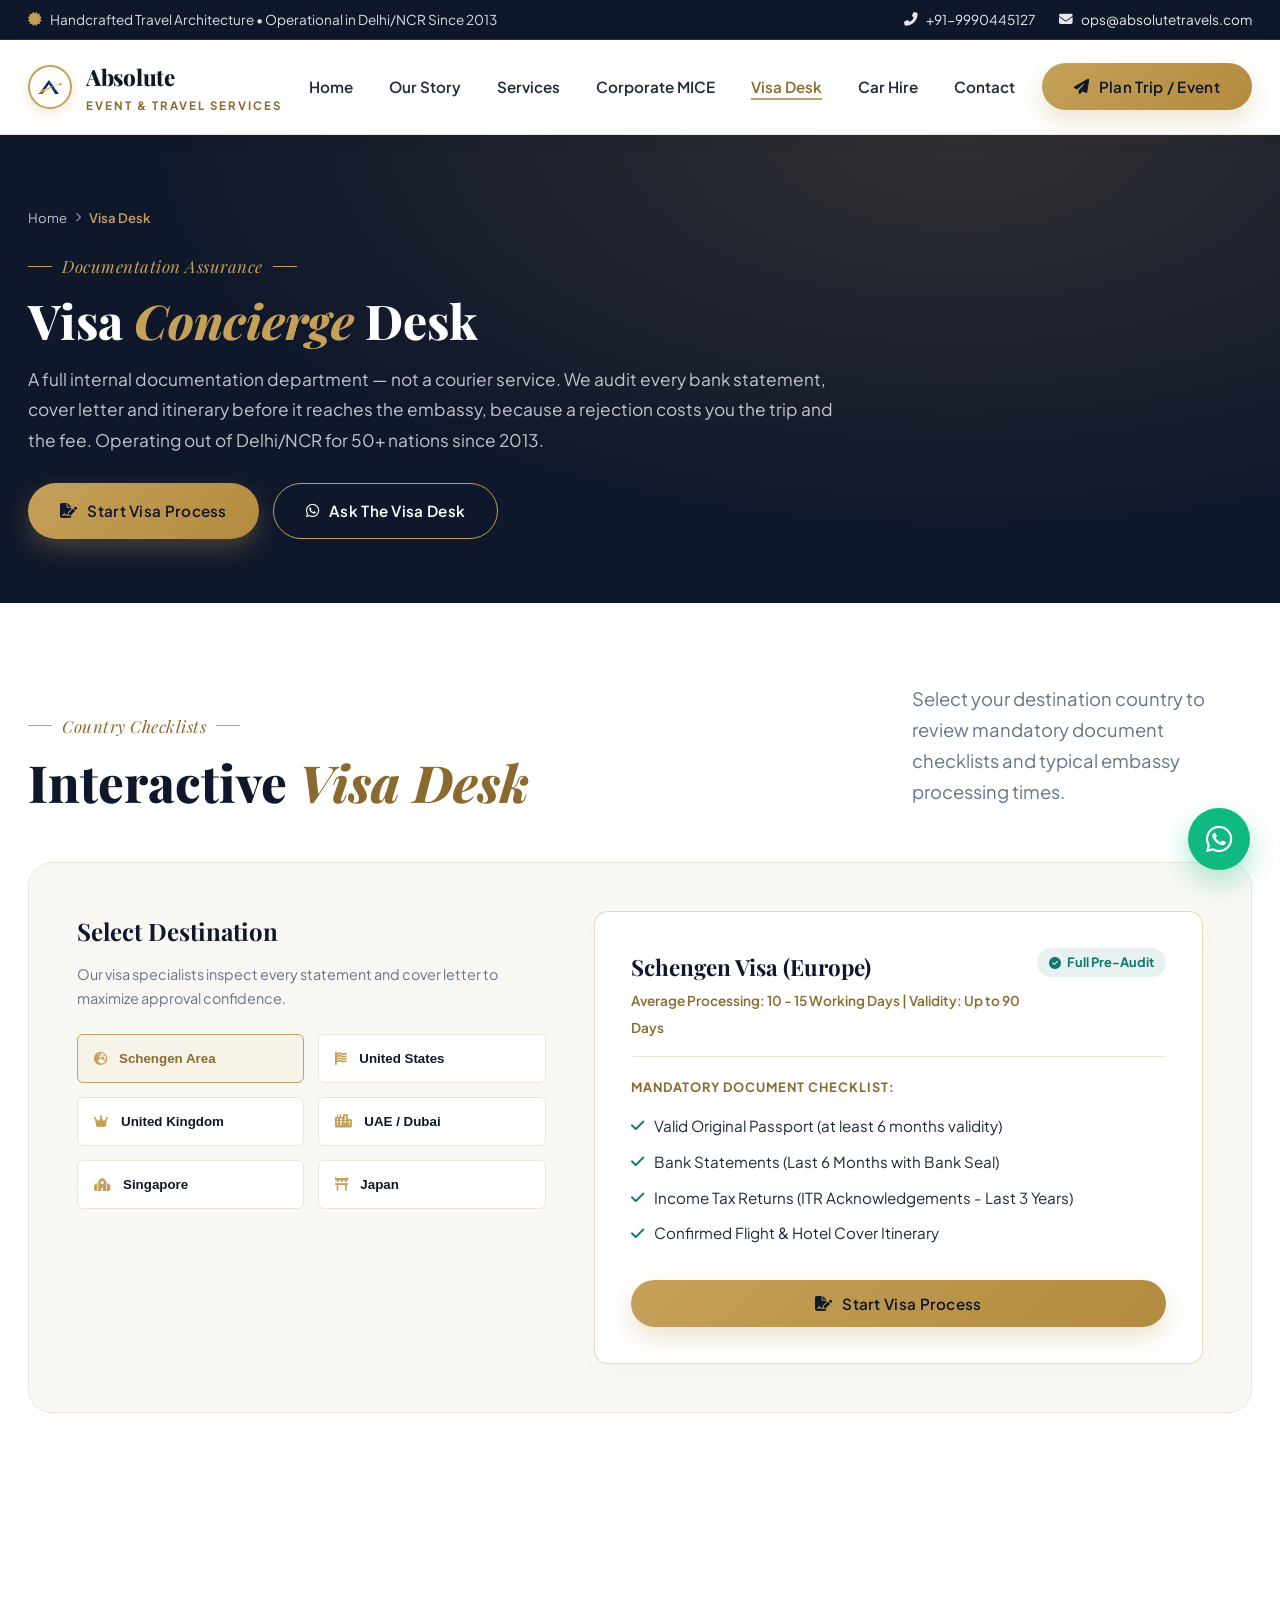
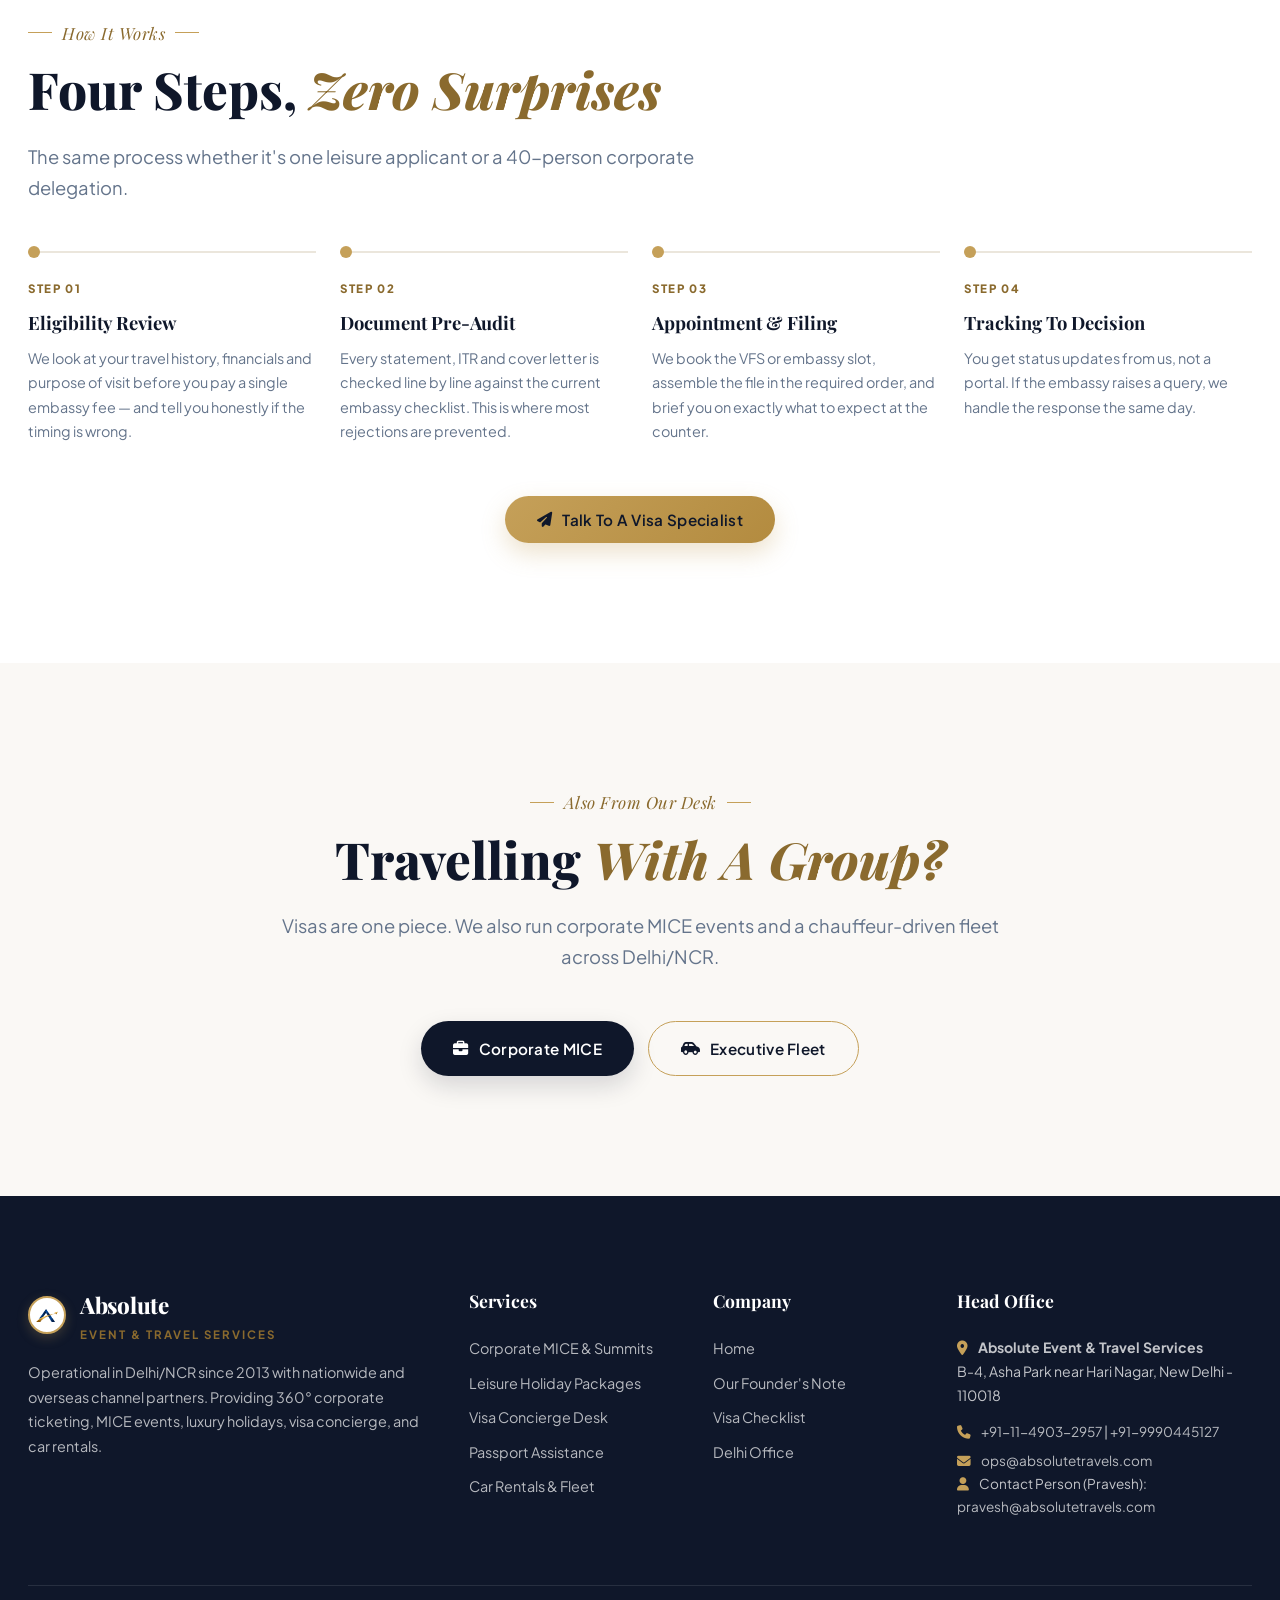
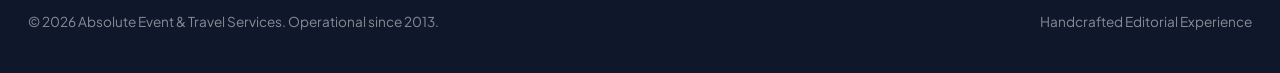
<file: visa.html>
<!DOCTYPE html>
<html lang="en">
<head>
  <meta charset="UTF-8">
  <meta name="viewport" content="width=device-width, initial-scale=1.0">
  <title>Visa Concierge Delhi NCR | Schengen, USA, UK & UAE Visa Assistance — Absolute Travels</title>
  <meta name="description" content="Delhi/NCR visa consultants since 2013. Document pre-audit for Schengen, USA, UK, UAE, Singapore & Japan visas. Full checklists, embassy processing times, and hands-on application support.">

  <!-- Canonical -->
  <link rel="canonical" href="https://absolutetravels.com/visa.html">

  <link rel="icon" type="image/png" href="images/favicon.png">
  <link rel="apple-touch-icon" href="images/apple-touch-icon.png">

  <!-- OpenGraph -->
  <meta property="og:title" content="Visa Concierge Desk | Absolute Event & Travel Services">
  <meta property="og:description" content="Schengen, USA, UK, UAE, Singapore & Japan visa assistance from Delhi/NCR. Every statement and cover letter pre-audited before submission.">
  <meta property="og:type" content="website">
  <meta property="og:url" content="https://absolutetravels.com/visa.html">
  <meta property="og:image" content="https://absolutetravels.com/images/og-image.png">
  <meta name="twitter:card" content="summary_large_image">

  <!-- Fonts & Icons -->
  <link rel="preconnect" href="https://fonts.googleapis.com">
  <link rel="preconnect" href="https://fonts.gstatic.com" crossorigin>
  <link href="https://fonts.googleapis.com/css2?family=Playfair+Display:ital,wght@0,400;0,600;0,700;0,800;0,900;1,400;1,600&family=Plus+Jakarta+Sans:wght@300;400;500;600;700;800&family=Caveat:wght@600;700&display=swap" rel="stylesheet">
  <link rel="stylesheet" href="https://cdnjs.cloudflare.com/ajax/libs/font-awesome/6.4.0/css/all.min.css">

  <!-- Stylesheet -->
  <link rel="stylesheet" href="styles.css">

  <!-- Structured Data: Service + Breadcrumb (sub-pages describe the service,
       the TravelAgency entity itself is declared once on the home page) -->
  <script type="application/ld+json">
  {
    "@context": "https://schema.org",
    "@type": "Service",
    "serviceType": "Visa and Passport Assistance",
    "name": "Visa Concierge Desk",
    "description": "Document pre-audit and end-to-end application support for Schengen, USA, UK, UAE, Singapore and Japan visas, handled from Delhi/NCR.",
    "provider": {
      "@type": "TravelAgency",
      "name": "Absolute Event & Travel Services",
      "url": "https://absolutetravels.com/",
      "telephone": "+91-11-49032957",
      "address": {
        "@type": "PostalAddress",
        "streetAddress": "B-4, Asha Park near Hari Nagar",
        "addressLocality": "New Delhi",
        "postalCode": "110018",
        "addressRegion": "Delhi",
        "addressCountry": "IN"
      }
    },
    "areaServed": { "@type": "Place", "name": "Delhi NCR, India" }
  }
  </script>
  <script type="application/ld+json">
  {
    "@context": "https://schema.org",
    "@type": "BreadcrumbList",
    "itemListElement": [
      { "@type": "ListItem", "position": 1, "name": "Home", "item": "https://absolutetravels.com/" },
      { "@type": "ListItem", "position": 2, "name": "Visa Desk", "item": "https://absolutetravels.com/visa.html" }
    ]
  }
  </script>
</head>
<body>

  <!-- TOP ANNOUNCEMENT BAR -->
  <div class="top-bar">
    <div class="container">
      <div style="display: flex; align-items: center; gap: 8px;">
        <i class="fas fa-certificate" style="color: var(--color-gold);"></i>
        <span>Handcrafted Travel Architecture • Operational in Delhi/NCR Since 2013</span>
      </div>
      <div class="top-contacts">
        <a href="tel:+919990445127"><i class="fas fa-phone-alt"></i> +91-9990445127</a>
        <a href="mailto:ops@absolutetravels.com"><i class="fas fa-envelope"></i> ops@absolutetravels.com</a>
      </div>
    </div>
  </div>

  <!-- NAVIGATION BAR -->
  <nav class="navbar">
    <div class="container nav-container">
      <a href="index.html" class="brand-logo">
        <div class="stamp-logo"><img src="images/logo-mark.png" alt="Absolute Event &amp; Travel Services logo"></div>
        <div>
          <span class="brand-title">Absolute</span>
          <span class="brand-subtext">Event & Travel Services</span>
        </div>
      </a>

      <ul class="nav-links">
        <li><a href="index.html" class="nav-link">Home</a></li>
        <li><a href="index.html#story" class="nav-link">Our Story</a></li>
        <li><a href="index.html#services" class="nav-link">Services</a></li>
        <li><a href="index.html#mice" class="nav-link">Corporate MICE</a></li>
        <li><a href="visa.html" class="nav-link active">Visa Desk</a></li>
        <li><a href="fleet.html" class="nav-link">Car Hire</a></li>
        <li><a href="#contact" class="nav-link">Contact</a></li>
      </ul>

      <div style="display: flex; align-items: center; gap: 16px;">
        <button class="btn btn-gold trigger-modal nav-cta-desktop">
          <i class="fas fa-paper-plane"></i> Plan Trip / Event
        </button>
        <button class="nav-toggle" id="nav-toggle" aria-label="Open menu" aria-expanded="false" aria-controls="mobile-menu">
          <i class="fas fa-bars"></i>
        </button>
      </div>
    </div>

    <!-- MOBILE MENU (toggled ≤768px) -->
    <div class="mobile-menu" id="mobile-menu">
      <ul class="mobile-nav-links">
        <li><a href="index.html" class="mobile-nav-link">Home</a></li>
        <li><a href="index.html#story" class="mobile-nav-link">Our Story</a></li>
        <li><a href="index.html#services" class="mobile-nav-link">Services</a></li>
        <li><a href="index.html#mice" class="mobile-nav-link">Corporate MICE</a></li>
        <li><a href="visa.html" class="mobile-nav-link">Visa Desk</a></li>
        <li><a href="fleet.html" class="mobile-nav-link">Car Hire</a></li>
        <li><a href="#contact" class="mobile-nav-link">Contact</a></li>
      </ul>
      <button class="btn btn-gold trigger-modal btn-block">
        <i class="fas fa-paper-plane"></i> Plan Trip / Event
      </button>
      <a href="tel:+911149032957" class="mobile-menu-call">
        <i class="fas fa-phone-alt"></i> Call +91-11-4903-2957
      </a>
    </div>
  </nav>

  <!-- ==========================================================================
       PAGE HERO
       ========================================================================== -->
  <header class="page-hero">
    <div class="container">
      <nav class="breadcrumb" aria-label="Breadcrumb">
        <a href="index.html">Home</a>
        <i class="fas fa-chevron-right" style="font-size: 0.6rem;"></i>
        <span aria-current="page">Visa Desk</span>
      </nav>

      <span class="editorial-tag">Documentation Assurance</span>
      <h1 class="page-hero-title">Visa <span>Concierge</span> Desk</h1>
      <p class="page-hero-sub">
        A full internal documentation department — not a courier service. We audit every bank statement,
        cover letter and itinerary before it reaches the embassy, because a rejection costs you the trip
        and the fee. Operating out of Delhi/NCR for 50+ nations since 2013.
      </p>
      <div class="page-hero-actions">
        <button class="btn btn-gold trigger-modal" data-category="visa">
          <i class="fas fa-file-signature"></i> Start Visa Process
        </button>
        <a href="https://wa.me/919990445127?text=Hello%20Absolute%20Travels!%20I%20need%20help%20with%20a%20visa%20application." target="_blank" rel="noopener" class="btn btn-outline-gold">
          <i class="fab fa-whatsapp"></i> Ask The Visa Desk
        </a>
      </div>
    </div>
  </header>

  <!-- ==========================================================================
       VISA CONCIERGE INTERACTIVE DESK
       ========================================================================== -->
  <section class="visa-section" id="visa">
    <div class="container">
      <div class="section-head-split">
        <div>
          <span class="editorial-tag">Country Checklists</span>
          <h2 class="editorial-title">Interactive <span>Visa Desk</span></h2>
        </div>
        <p class="editorial-subtitle">Select your destination country to review mandatory document checklists and typical embassy processing times.</p>
      </div>

      <div class="visa-card-container">
        <div>
          <h3 style="font-family: var(--font-serif); font-size: 1.5rem; font-weight: 700; color: var(--color-navy); margin-bottom: 10px;">Select Destination</h3>
          <p style="font-size: 0.9rem; color: var(--text-muted);">Our visa specialists inspect every statement and cover letter to maximize approval confidence.</p>

          <div class="country-grid-light">
            <button class="country-pill-btn active" data-country="schengen">
              <i class="fas fa-globe-europe" style="color: var(--color-gold);"></i> Schengen Area
            </button>
            <button class="country-pill-btn" data-country="usa">
              <i class="fas fa-flag-usa" style="color: var(--color-gold);"></i> United States
            </button>
            <button class="country-pill-btn" data-country="uk">
              <i class="fas fa-crown" style="color: var(--color-gold);"></i> United Kingdom
            </button>
            <button class="country-pill-btn" data-country="uae">
              <i class="fas fa-city" style="color: var(--color-gold);"></i> UAE / Dubai
            </button>
            <button class="country-pill-btn" data-country="singapore">
              <i class="fas fa-synagogue" style="color: var(--color-gold);"></i> Singapore
            </button>
            <button class="country-pill-btn" data-country="japan">
              <i class="fas fa-torii-gate" style="color: var(--color-gold);"></i> Japan
            </button>
          </div>
        </div>

        <div class="visa-detail-card">
          <div style="display: flex; justify-content: space-between; align-items: flex-start; border-bottom: 1px solid var(--border-light); padding-bottom: 16px; margin-bottom: 20px;">
            <div>
              <h4 id="visa-detail-title" style="font-family: var(--font-serif); font-size: 1.4rem; font-weight: 700; color: var(--color-navy);">Schengen Visa (Europe)</h4>
              <span id="visa-detail-processing" style="font-size: 0.85rem; color: var(--color-gold-hover); font-weight: 600;">Average Processing: 10 - 15 Working Days | Validity: Up to 90 Days</span>
            </div>
            <span class="verified-badge"><i class="fas fa-check-circle"></i> Full Pre-Audit</span>
          </div>

          <p style="font-size: 0.8rem; text-transform: uppercase; letter-spacing: 1px; color: var(--color-gold-hover); font-weight: 700; margin-bottom: 14px;">Mandatory Document Checklist:</p>

          <ul id="visa-detail-docs" style="list-style: none;">
            <li style="display: flex; align-items: center; gap: 10px; margin-bottom: 10px; font-size: 0.95rem; color: var(--text-main);"><i class="fas fa-check" style="color: var(--color-gold);"></i> Valid Original Passport (at least 6 months validity)</li>
            <li style="display: flex; align-items: center; gap: 10px; margin-bottom: 10px; font-size: 0.95rem; color: var(--text-main);"><i class="fas fa-check" style="color: var(--color-gold);"></i> Bank Statements (Last 6 Months with Official Stamp)</li>
            <li style="display: flex; align-items: center; gap: 10px; margin-bottom: 10px; font-size: 0.95rem; color: var(--text-main);"><i class="fas fa-check" style="color: var(--color-gold);"></i> Income Tax Returns (ITR Acknowledgements - Last 3 Years)</li>
            <li style="display: flex; align-items: center; gap: 10px; margin-bottom: 10px; font-size: 0.95rem; color: var(--text-main);"><i class="fas fa-check" style="color: var(--color-gold);"></i> Confirmed Flight & Hotel Reservation Coverage</li>
          </ul>

          <button class="btn btn-gold trigger-modal" data-category="visa" style="width: 100%; margin-top: 24px; justify-content: center;">
            <i class="fas fa-file-signature"></i> Start Visa Process
          </button>
        </div>
      </div>
    </div>
  </section>

  <!-- ==========================================================================
       HOW THE DESK WORKS
       ========================================================================== -->
  <section class="services-section" style="background: var(--bg-surface);">
    <div class="container">
      <div class="section-head-left">
        <span class="editorial-tag">How It Works</span>
        <h2 class="editorial-title">Four Steps, <span>Zero Surprises</span></h2>
        <p class="editorial-subtitle">The same process whether it's one leisure applicant or a 40-person corporate delegation.</p>
      </div>

      <div class="process-grid">
        <div class="process-step">
          <div class="process-num">Step 01</div>
          <h3 class="process-title">Eligibility Review</h3>
          <p class="process-text">We look at your travel history, financials and purpose of visit before you pay a single embassy fee — and tell you honestly if the timing is wrong.</p>
        </div>
        <div class="process-step">
          <div class="process-num">Step 02</div>
          <h3 class="process-title">Document Pre-Audit</h3>
          <p class="process-text">Every statement, ITR and cover letter is checked line by line against the current embassy checklist. This is where most rejections are prevented.</p>
        </div>
        <div class="process-step">
          <div class="process-num">Step 03</div>
          <h3 class="process-title">Appointment & Filing</h3>
          <p class="process-text">We book the VFS or embassy slot, assemble the file in the required order, and brief you on exactly what to expect at the counter.</p>
        </div>
        <div class="process-step">
          <div class="process-num">Step 04</div>
          <h3 class="process-title">Tracking To Decision</h3>
          <p class="process-text">You get status updates from us, not a portal. If the embassy raises a query, we handle the response the same day.</p>
        </div>
      </div>

      <div style="text-align: center; margin-top: 52px;">
        <button class="btn btn-gold trigger-modal" data-category="visa">
          <i class="fas fa-paper-plane"></i> Talk To A Visa Specialist
        </button>
      </div>
    </div>
  </section>

  <!-- ==========================================================================
       CROSS-LINK: don't dead-end the page
       ========================================================================== -->
  <section class="fleet-section">
    <div class="container">
      <div style="text-align: center;">
        <span class="editorial-tag">Also From Our Desk</span>
        <h2 class="editorial-title">Travelling <span>With A Group?</span></h2>
        <p class="editorial-subtitle">Visas are one piece. We also run corporate MICE events and a chauffeur-driven fleet across Delhi/NCR.</p>
        <div style="display: flex; gap: 14px; justify-content: center; flex-wrap: wrap; margin-top: 8px;">
          <a href="index.html#mice" class="btn btn-navy"><i class="fas fa-briefcase"></i> Corporate MICE</a>
          <a href="fleet.html" class="btn btn-outline-gold"><i class="fas fa-car-side"></i> Executive Fleet</a>
        </div>
      </div>
    </div>
  </section>

  <!-- ==========================================================================
       EDITORIAL FOOTER & CONTACT
       Keep this block byte-identical across index.html / visa.html / fleet.html
       ========================================================================== -->
  <footer class="footer-editorial" id="contact">
    <div class="container">
      <div class="footer-grid-editorial">
        <div>
          <div class="brand-logo">
            <div class="stamp-logo"><img src="images/logo-mark.png" alt="Absolute Event &amp; Travel Services logo"></div>
            <div>
              <span class="brand-title">Absolute</span>
              <span class="brand-subtext">Event & Travel Services</span>
            </div>
          </div>
          <p class="footer-about">
            Operational in Delhi/NCR since 2013 with nationwide and overseas channel partners. Providing 360° corporate ticketing, MICE events, luxury holidays, visa concierge, and car rentals.
          </p>
        </div>

        <div>
          <h4 class="footer-heading">Services</h4>
          <ul class="footer-list">
            <li><a href="index.html#mice">Corporate MICE & Summits</a></li>
            <li><a href="index.html#services">Leisure Holiday Packages</a></li>
            <li><a href="visa.html">Visa Concierge Desk</a></li>
            <li><a href="visa.html">Passport Assistance</a></li>
            <li><a href="fleet.html">Car Rentals & Fleet</a></li>
          </ul>
        </div>

        <div>
          <h4 class="footer-heading">Company</h4>
          <ul class="footer-list">
            <li><a href="index.html">Home</a></li>
            <li><a href="index.html#story">Our Founder's Note</a></li>
            <li><a href="visa.html">Visa Checklist</a></li>
            <li><a href="index.html#contact">Delhi Office</a></li>
          </ul>
        </div>

        <div>
          <h4 class="footer-heading">Head Office</h4>
          <p class="footer-address">
            <i class="fas fa-map-marker-alt footer-icon"></i>
            <strong>Absolute Event & Travel Services</strong><br>
            B-4, Asha Park near Hari Nagar, New Delhi - 110018
          </p>
          <p class="footer-contact-line">
            <i class="fas fa-phone footer-icon"></i> <a href="tel:+911149032957">+91-11-4903-2957</a> | <a href="tel:+919990445127">+91-9990445127</a>
          </p>
          <p class="footer-contact-line">
            <i class="fas fa-envelope footer-icon"></i> <a href="mailto:ops@absolutetravels.com">ops@absolutetravels.com</a><br>
            <i class="fas fa-user footer-icon"></i> Contact Person (Pravesh): <a href="mailto:pravesh@absolutetravels.com">pravesh@absolutetravels.com</a>
          </p>
        </div>
      </div>

      <div class="footer-bottom">
        <p>© 2026 Absolute Event & Travel Services. Operational since 2013.</p>
        <p>Handcrafted Editorial Experience</p>
      </div>
    </div>
  </footer>

  <!-- MODAL INQUIRY POPUP (LIGHT THEME) -->
  <div class="modal-backdrop-light" id="inquiry-modal" role="dialog" aria-modal="true" aria-labelledby="modal-heading">
    <div class="modal-card-light">
      <button class="modal-close" aria-label="Close inquiry form">&times;</button>

      <span class="editorial-tag">Direct Desk</span>
      <h3 id="modal-heading" class="modal-title">
        Plan Your Travel or Event
      </h3>
      <p class="modal-desc">
        Fill out your details and Pravesh or a senior travel consultant will connect with you within 30 minutes.
      </p>

      <form id="modal-inquiry-form">
        <input type="hidden" name="access_key" value="988f6dc3-a239-4a34-829d-a376a994d386">
        <input type="hidden" name="subject" value="New Website Inquiry — Absolute Travels">
        <input type="hidden" name="from_name" value="Absolute Travels Website">
        <!-- honeypot: bots fill this, humans don't -->
        <input type="checkbox" name="botcheck" tabindex="-1" autocomplete="off" class="honeypot">

        <div class="field-group">
          <label>Your Full Name</label>
          <input type="text" class="input-light" id="modal-name" name="name" placeholder="e.g. Rahul Verma" required>
        </div>

        <div class="field-group">
          <label>Mobile Number / WhatsApp</label>
          <input type="tel" class="input-light" id="modal-phone" name="phone" placeholder="e.g. +91 98765 43210" required>
        </div>

        <div class="field-group">
          <label>Service Category</label>
          <!-- pre-selected to this page's service -->
          <select class="input-light" id="modal-service-type" name="service">
            <option value="visa" selected>Visa / Passport Assistance</option>
            <option value="corporate">Corporate MICE / Event Summit</option>
            <option value="holiday">Bespoke Holiday Package</option>
            <option value="car">Executive Car Rental</option>
          </select>
        </div>

        <div class="field-group">
          <label>Event / Journey Notes</label>
          <textarea class="input-light" id="modal-notes" name="notes" rows="3" placeholder="Destination country, travel dates, number of applicants, and whether you've travelled there before..."></textarea>
        </div>

        <button type="submit" class="btn btn-gold btn-block">
          <i class="fab fa-whatsapp"></i> Send Inquiry
        </button>

        <p id="modal-status" class="modal-status" role="status" aria-live="polite"></p>
      </form>
    </div>
  </div>

  <!-- FLOATING WHATSAPP BUTTON -->
  <a href="https://wa.me/919990445127?text=Hello%20Absolute%20Travels!%20I%20need%20help%20with%20a%20visa%20application." target="_blank" rel="noopener" class="whatsapp-concierge" aria-label="Direct WhatsApp Concierge">
    <i class="fab fa-whatsapp"></i>
  </a>

  <!-- Script -->
  <script src="script.js"></script>
</body>
</html>
</file>
<file: styles.css>
/* ==========================================================================
   ABSOLUTE EVENT & TRAVEL SERVICES — LUXURY EDITORIAL WHITE THEME
   Aesthetic: High-End Editorial, Warm Alabaster, Champagne Gold & Royal Navy
   Inspired by: Condé Nast Traveler & Bespoke Luxury Event Concierges
   ========================================================================== */

@import url('https://fonts.googleapis.com/css2?family=Playfair+Display:ital,wght@0,400;0,600;0,700;0,800;0,900;1,400;1,600&family=Plus+Jakarta+Sans:wght@300;400;500;600;700;800&family=Caveat:wght@600;700&display=swap');

:root {
  /* Color Palette — Luxury White Theme */
  --bg-body: #FAF8F5;          /* Warm Porcelain / Alabaster */
  --bg-surface: #FFFFFF;       /* Crisp Pure White */
  --bg-subtle: #F3EFEA;        /* Soft Warm Sand */
  --bg-dark-accent: #0F172A;   /* Royal Deep Navy for High Contrast */
  
  --color-gold: #C5A059;       /* Champagne Royal Gold (decorative fills only) */
  --color-gold-hover: #8A6A2E; /* Darkened for WCAG AA text contrast on light bg */
  --color-gold-dark: #B38B3F;  /* Darkened gold for gradient end-stops */
  --color-gold-light: #F7F3E9;
  --color-emerald: #0F766E;    /* Refined Emerald */
  --color-navy: #0F172A;       /* Deep Navy Text */
  --color-error: #B91C1C;      /* Error / destructive state */

  --text-main: #1E293B;        /* High-contrast Slate Text */
  --text-muted: #64748B;       /* Warm Medium Grey */
  --text-light: #94A3B8;
  
  --border-light: #EBE6DC;     /* Warm Gold-tinted border */
  --border-gold: rgba(197, 160, 89, 0.4);
  
  /* Radii & Shadows */
  --radius-sm: 6px;
  --radius-md: 14px;
  --radius-lg: 24px;
  --radius-full: 9999px;
  
  --shadow-soft: 0 10px 30px -10px rgba(15, 23, 42, 0.05);
  --shadow-hover: 0 20px 45px -15px rgba(197, 160, 89, 0.2);
  --shadow-deep: 0 25px 60px -15px rgba(15, 23, 42, 0.12);
  
  /* Typography */
  --font-serif: 'Playfair Display', Georgia, serif;
  --font-sans: 'Plus Jakarta Sans', sans-serif;
  --font-hand: 'Caveat', cursive;
}

/* Base Styles */
* {
  margin: 0;
  padding: 0;
  box-sizing: border-box;
}

html {
  scroll-behavior: smooth;
  scroll-padding-top: 95px; /* offset for sticky navbar when jumping to anchors — matches measured navbar height */
}

body {
  font-family: var(--font-sans);
  background-color: var(--bg-body);
  color: var(--text-main);
  line-height: 1.7;
  overflow-x: hidden;
  -webkit-font-smoothing: antialiased;
}

a {
  color: inherit;
  text-decoration: none;
  transition: all 0.3s ease;
}

img {
  max-width: 100%;
  height: auto;
  display: block;
}

.container {
  width: 100%;
  max-width: 1280px;
  margin: 0 auto;
  padding: 0 28px;
}

/* Luxury Cards */
.luxury-card {
  background: var(--bg-surface);
  border: 1px solid var(--border-light);
  border-radius: var(--radius-md);
  padding: 36px;
  box-shadow: var(--shadow-soft);
  transition: all 0.4s cubic-bezier(0.16, 1, 0.3, 1);
  position: relative;
}

.luxury-card:hover {
  transform: translateY(-5px);
  border-color: var(--color-gold);
  box-shadow: var(--shadow-hover);
}

/* Buttons */
.btn {
  display: inline-flex;
  align-items: center;
  gap: 10px;
  padding: 14px 32px;
  border-radius: var(--radius-full);
  font-family: var(--font-sans);
  font-weight: 600;
  font-size: 0.95rem;
  letter-spacing: 0.3px;
  cursor: pointer;
  border: none;
  transition: all 0.3s ease;
}

.btn-gold {
  background: linear-gradient(135deg, var(--color-gold) 0%, var(--color-gold-dark) 100%);
  color: var(--color-navy); /* white-on-gold measured 2.46:1, fails WCAG AA; navy clears 8:1+ */
  box-shadow: 0 10px 25px rgba(197, 160, 89, 0.3);
}

.btn-gold:hover {
  transform: translateY(-2px);
  box-shadow: 0 15px 35px rgba(197, 160, 89, 0.45);
  background: linear-gradient(135deg, #D4AF37 0%, var(--color-gold) 100%);
}

.btn-navy {
  background: var(--color-navy);
  color: #FFFFFF;
  box-shadow: 0 10px 25px rgba(15, 23, 42, 0.15);
}

.btn-navy:hover {
  background: #1E293B;
  transform: translateY(-2px);
  box-shadow: 0 15px 30px rgba(15, 23, 42, 0.25);
}

.btn-outline-gold {
  background: transparent;
  color: var(--color-navy);
  border: 1px solid var(--color-gold);
}

.btn-outline-gold:hover {
  background: var(--color-gold-light);
  color: var(--color-gold-hover);
  border-color: var(--color-gold-hover);
}

/* Section Titles & Editorial Styling */
.editorial-tag {
  display: inline-flex;
  align-items: center;
  gap: 10px;
  font-family: var(--font-serif);
  font-style: italic;
  font-size: 1.05rem;
  color: var(--color-gold-hover);
  letter-spacing: 0.5px;
  margin-bottom: 12px;
}

.editorial-tag::before, .editorial-tag::after {
  content: '';
  display: inline-block;
  width: 24px;
  height: 1px;
  background: var(--color-gold);
}

.editorial-title {
  font-family: var(--font-serif);
  /* Only large heading in the file with zero responsive override — measured
     rendering as a 3-line headline at 390px. Fluid instead of another fixed
     breakpoint jump, since it's reused across many section widths. */
  font-size: clamp(2rem, 1.5rem + 2.2vw, 3.2rem);
  font-weight: 800;
  line-height: 1.2;
  color: var(--color-navy);
  margin-bottom: 20px;
}

.editorial-title span {
  color: var(--color-gold-hover); /* --color-gold measured 2.15-2.46:1 on porcelain/white, fails WCAG AA */
  font-style: italic;
}

.editorial-subtitle {
  font-size: 1.15rem;
  color: var(--text-muted);
  max-width: 720px;
  margin: 0 auto 48px auto;
  font-weight: 400;
}

/* Section-header variants — 10 sections across the site were using the
   identical centered kicker/title/subtitle "masthead" with nothing to
   distinguish one from the next. Centered stays for sections introducing a
   symmetric grid (it's the right call there); these two give the others
   real asymmetry instead of another repeat. */
.section-head-left {
  text-align: left;
}

.section-head-left .editorial-subtitle {
  margin: 0 0 48px 0;
}

.section-head-split {
  display: flex;
  justify-content: space-between;
  align-items: flex-end;
  gap: 48px;
  text-align: left;
  margin-bottom: 48px;
}

.section-head-split .editorial-title,
.section-head-split .editorial-tag {
  margin-bottom: 0;
}

.section-head-split .editorial-tag {
  margin-bottom: 12px;
}

.section-head-split .editorial-subtitle {
  margin: 0 0 6px 0;
  max-width: 340px;
  flex-shrink: 0;
  text-align: left;
}


/* ==========================================================================
   TOP ANNOUNCEMENT BAR & NAVIGATION BAR
   ========================================================================== */
.top-bar {
  background: var(--color-navy);
  color: rgba(255, 255, 255, 0.85);
  font-size: 0.85rem;
  padding: 8px 0;
  border-bottom: 1px solid rgba(255, 255, 255, 0.1);
}

.top-bar .container {
  display: flex;
  justify-content: space-between;
  align-items: center;
}

.top-contacts {
  display: flex;
  gap: 24px;
}

.top-contacts a {
  display: flex;
  align-items: center;
  gap: 8px;
  color: rgba(255, 255, 255, 0.9);
}

.top-contacts a:hover {
  color: var(--color-gold);
}

.navbar {
  position: sticky;
  top: 0;
  z-index: 1000;
  background: rgba(255, 255, 255, 0.96);
  backdrop-filter: blur(16px);
  border-bottom: 1px solid var(--border-light);
  padding: 18px 0;
  box-shadow: 0 4px 20px rgba(0,0,0,0.03);
}

.nav-container {
  display: flex;
  align-items: center;
  justify-content: space-between;
}

.brand-logo {
  display: flex;
  align-items: center;
  gap: 14px;
}

.stamp-logo {
  width: 44px;
  height: 44px;
  border-radius: 50%;
  background: #FFFFFF;
  display: flex;
  align-items: center;
  justify-content: center;
  border: 2px solid var(--color-gold);
  box-shadow: 0 4px 12px rgba(197, 160, 89, 0.25);
  padding: 8px;
  flex-shrink: 0;
}

.stamp-logo img {
  width: 100%;
  height: 100%;
  object-fit: contain;
}

.brand-title {
  font-family: var(--font-serif);
  font-size: 1.4rem;
  font-weight: 800;
  color: var(--color-navy);
  letter-spacing: -0.3px;
}

.brand-subtext {
  font-size: 0.72rem;
  color: var(--color-gold-hover);
  letter-spacing: 2px;
  text-transform: uppercase;
  font-weight: 700;
  display: block;
}

.nav-links {
  display: flex;
  gap: 36px;
  list-style: none;
}

.nav-link {
  font-weight: 600;
  font-size: 0.95rem;
  color: var(--text-main);
  position: relative;
  padding: 4px 0;
}

.nav-link:hover, .nav-link.active {
  color: var(--color-gold-hover);
}

.nav-link::after {
  content: '';
  position: absolute;
  bottom: 0;
  left: 0;
  width: 0%;
  height: 2px;
  background: var(--color-gold);
  transition: width 0.3s ease;
}

.nav-link:hover::after, .nav-link.active::after {
  width: 100%;
}

/* Mobile hamburger toggle + menu (hidden on desktop) */
.nav-toggle {
  display: none;
  background: none;
  border: none;
  cursor: pointer;
  font-size: 1.5rem;
  color: var(--color-navy);
  padding: 4px 8px;
  line-height: 1;
}

.mobile-menu {
  display: none;
  flex-direction: column;
  gap: 18px;
  padding: 20px 28px 28px;
  background: rgba(255, 255, 255, 0.98);
  border-top: 1px solid var(--border-light);
  box-shadow: var(--shadow-soft);
}

.mobile-menu.open {
  display: flex;
}

.mobile-nav-links {
  list-style: none;
  display: flex;
  flex-direction: column;
  gap: 4px;
}

.mobile-nav-link {
  display: block;
  padding: 12px 4px;
  font-weight: 600;
  font-size: 1rem;
  color: var(--text-main);
  border-bottom: 1px solid var(--border-light);
}

.mobile-nav-link:hover {
  color: var(--color-gold-hover);
}

.mobile-menu-call {
  display: flex;
  align-items: center;
  justify-content: center;
  gap: 8px;
  font-weight: 600;
  font-size: 0.9rem;
  color: var(--color-gold-hover);
}

/* ==========================================================================
   HOME HERO NAV — transparent-over-image, solidifies on scroll
   Scoped to body.hero-nav-page (index.html only) so visa.html/fleet.html keep
   their normal sticky, always-opaque .navbar untouched. Toggled by
   initHomeHero() in script.js, which no-ops on pages without #home-hero-image.
   ========================================================================== */
.hero-nav-page .navbar {
  position: fixed;
  top: 0;
  left: 0;
  right: 0;
  background: transparent;
  border-bottom-color: transparent;
  box-shadow: none;
  transition: padding 0.3s ease, background 0.3s ease, box-shadow 0.3s ease, border-color 0.3s ease;
}

.hero-nav-page .navbar.scrolled {
  background: rgba(255, 255, 255, 0.96);
  backdrop-filter: blur(16px);
  border-bottom: 1px solid var(--border-light);
  box-shadow: 0 4px 20px rgba(0, 0, 0, 0.03);
}

.hero-nav-page .navbar:not(.scrolled) .brand-title,
.hero-nav-page .navbar:not(.scrolled) .brand-subtext,
.hero-nav-page .navbar:not(.scrolled) .nav-link,
.hero-nav-page .navbar:not(.scrolled) .nav-toggle {
  color: #FFFFFF;
  text-shadow: 0 1px 10px rgba(0, 0, 0, 0.55);
}

.hero-nav-page .navbar:not(.scrolled) .nav-link:hover,
.hero-nav-page .navbar:not(.scrolled) .nav-link.active {
  color: var(--color-gold);
}

.hero-nav-page .navbar:not(.scrolled) .stamp-logo {
  box-shadow: 0 0 0 1.5px var(--color-gold), 0 4px 14px rgba(0, 0, 0, 0.35);
}

/* ==========================================================================
   HOME HERO — full-bleed image banner (hero-banner.webp has the wordmark
   baked into the pixels — see the sr-only <h1> in index.html for the real,
   selectable/SEO text).

   Sized by aspect-ratio, not 100vh: forcing 100vh on a fixed ~1.79:1 (2752×
   1536) image meant object-fit:cover cropped "A"/"E" off the ends of
   ABSOLUTE, and object-fit:contain fixed the crop but left visible dark
   letterbox bars around the image — which is exactly what read as "a card
   placed on top" instead of an actual header section. Matching the
   section's own aspect-ratio to the image means it fills edge-to-edge at
   every viewport width with zero crop and zero bars — the image *is* the
   section, not a boxed graphic sitting inside one. object-fit:cover on the
   image is just a rounding-safety net; at a matching ratio it never
   actually crops anything.
   ========================================================================== */
.home-hero {
  position: relative;
  width: 100%;
  aspect-ratio: 2752 / 1536;
  overflow: hidden;
  background: #070611; /* fallback color while the image loads */
}

.home-hero-image {
  position: absolute;
  inset: 0;
  width: 100%;
  height: 100%;
  object-fit: cover;
  object-position: center center;
}

/* No darkening over the nav — nav links carry their own text-shadow for
   legibility (see .hero-nav-page rules above), an extra tint there just
   dulled the top of the image for no reason. This scrim now does one job:
   fade the bottom of the hero into --bg-body (#FAF8F5, the exact color
   .hero-editorial starts with below) so the section blends into the rest
   of the page instead of hard-cutting from near-black to cream. */
.home-hero-scrim {
  position: absolute;
  inset: 0;
  pointer-events: none;
  background: linear-gradient(180deg, rgba(250,248,245,0) 0%, rgba(250,248,245,0) 62%, rgba(250,248,245,0.55) 84%, #FAF8F5 100%);
}

.home-hero-scrollcue {
  position: absolute;
  bottom: 32px;
  left: 50%;
  transform: translateX(-50%);
  display: flex;
  flex-direction: column;
  align-items: center;
  gap: 8px;
  color: rgba(255, 255, 255, 0.75);
  font-size: 0.68rem;
  letter-spacing: 2px;
  text-transform: uppercase;
}

.home-hero-scrollcue:hover { color: #FFFFFF; }

.home-hero-scrollcue i {
  animation: home-hero-bob 1.8s ease-in-out infinite;
}

@keyframes home-hero-bob {
  0%, 100% { transform: translateY(0); }
  50% { transform: translateY(6px); }
}

/* Visually-hidden but present for screen readers / SEO — see the sr-only <h1>
   inside .home-hero. */
.sr-only {
  position: absolute;
  width: 1px;
  height: 1px;
  padding: 0;
  margin: -1px;
  overflow: hidden;
  clip: rect(0, 0, 0, 0);
  white-space: nowrap;
  border: 0;
}

@media (prefers-reduced-motion: reduce) {
  /* .home-hero-image no longer has a transition (parallax was removed) —
     the actual infinite animation left running was home-hero-scrollcue i's
     home-hero-bob keyframe, which this rule never covered. */
  .home-hero-scrollcue i { animation: none !important; }
}

/* ==========================================================================
   HERO SECTION — EDITORIAL LAYOUT
   ========================================================================== */
.hero-editorial {
  padding: 70px 0 100px 0;
  background: linear-gradient(180deg, #FAF8F5 0%, #F3EFEA 100%);
  position: relative;
  overflow: hidden;
}

.hero-grid {
  display: grid;
  grid-template-columns: 1.1fr 0.9fr;
  gap: 60px;
  align-items: center;
}

/* Reusable "verified/confirmed" signal — emerald's dedicated job, distinct
   from gold (decorative/conversion-only). Used on the visa pre-audit badge
   and ready for the testimonials verified-chip once real quotes land. */
.verified-badge {
  display: inline-flex;
  align-items: center;
  gap: 6px;
  white-space: nowrap;
  flex-shrink: 0;
  background: rgba(15, 118, 110, 0.1);
  color: var(--color-emerald);
  padding: 4px 12px;
  border-radius: var(--radius-full);
  font-size: 0.8rem;
  font-weight: 700;
}

.verified-badge i {
  font-size: 0.75rem;
}

.hero-tag {
  display: inline-flex;
  align-items: center;
  gap: 10px;
  background: var(--color-gold-light);
  border: 1px solid var(--border-gold);
  color: var(--color-gold-hover);
  padding: 6px 18px;
  border-radius: var(--radius-full);
  font-size: 0.85rem;
  font-weight: 700;
  letter-spacing: 1px;
  text-transform: uppercase;
  margin-bottom: 20px;
}

.hero-headline {
  font-family: var(--font-serif);
  font-size: 3.6rem;
  font-weight: 800;
  line-height: 1.15;
  color: var(--color-navy);
  margin-bottom: 24px;
}

.hero-headline em {
  font-style: italic;
  color: var(--color-gold-hover); /* --color-gold measured 2.32:1 on this section's porcelain bg, fails WCAG AA */
  font-weight: 400;
}

.hero-description {
  font-size: 1.15rem;
  color: var(--text-muted);
  line-height: 1.8;
  margin-bottom: 36px;
}

/* Staggered Frame Gallery */
.staggered-gallery {
  position: relative;
  height: 520px;
}

.frame-main {
  position: absolute;
  top: 0;
  right: 0;
  width: 85%;
  height: 440px;
  border-radius: var(--radius-lg);
  overflow: hidden;
  box-shadow: var(--shadow-deep);
  border: 6px solid #FFFFFF;
}

.frame-main img {
  width: 100%;
  height: 100%;
  object-fit: cover;
  transition: transform 0.8s cubic-bezier(0.16, 1, 0.3, 1);
}

.staggered-gallery:hover .frame-main img {
  transform: scale(1.04);
}

.frame-secondary {
  position: absolute;
  bottom: 0;
  left: 0;
  width: 55%;
  height: 260px;
  border-radius: var(--radius-md);
  overflow: hidden;
  box-shadow: var(--shadow-deep);
  border: 6px solid #FFFFFF;
  z-index: 2;
}

.frame-secondary img {
  width: 100%;
  height: 100%;
  object-fit: cover;
}

.wax-seal-badge {
  position: absolute;
  top: -20px;
  left: 40px;
  width: 90px;
  height: 90px;
  border-radius: 50%;
  background: linear-gradient(135deg, var(--color-gold) 0%, var(--color-gold-dark) 100%);
  color: var(--color-navy); /* white-on-gold fails WCAG AA at this size; navy clears it */
  display: flex;
  flex-direction: column;
  align-items: center;
  justify-content: center;
  text-align: center;
  font-family: var(--font-serif);
  font-size: 0.72rem;
  font-weight: 700;
  box-shadow: 0 10px 25px rgba(197, 160, 89, 0.4);
  z-index: 3;
  border: 2px solid #FFFFFF;
}

/* Hero CTA row — replaced the old 4-tab pseudo-form (pick a category, fill
   4 fields, hit submit, modal then asked for name/phone again anyway). One
   ask, one modal. */
.hero-cta-row {
  display: flex;
  align-items: center;
  gap: 28px;
  flex-wrap: wrap;
  margin-top: 30px;
}

.hero-cta-phone {
  display: inline-flex;
  align-items: center;
  gap: 10px;
  font-family: var(--font-serif);
  font-weight: 700;
  font-size: 1.05rem;
  color: var(--color-navy);
}

.hero-cta-phone:hover {
  color: var(--color-gold-hover);
}

.field-group {
  display: flex;
  flex-direction: column;
  gap: 6px;
  margin-bottom: 16px; /* every current usage repeated this inline; the one
                           exception (the modal's last field) is overridden
                           below via :last-of-type */
}

#modal-inquiry-form .field-group:last-of-type {
  margin-bottom: 24px;
}

.btn-block {
  width: 100%;
  justify-content: center;
}

.honeypot {
  display: none;
}

.field-group label {
  font-size: 0.75rem;
  font-weight: 700;
  text-transform: uppercase;
  letter-spacing: 1px;
  color: var(--color-gold-hover);
}

.input-light {
  background: var(--bg-body);
  border: 1px solid var(--border-light);
  border-radius: var(--radius-sm);
  padding: 12px 14px;
  color: var(--text-main);
  font-family: var(--font-sans);
  font-size: 0.95rem;
  outline: none;
  transition: all 0.3s ease;
  width: 100%;
  min-width: 0; /* let inputs shrink with their grid column, no native-control blowout */
  height: 46px; /* uniform control height across text/select/number/date */
}

/* Textarea (modal notes) opts out of the fixed control height */
textarea.input-light {
  height: auto;
}

.input-light:focus {
  border-color: var(--color-gold);
  background: #FFFFFF;
  box-shadow: 0 0 0 3px rgba(197, 160, 89, 0.15);
}

/* ==========================================================================
   FOUNDER'S LETTER / HUMAN TOUCH SECTION
   ========================================================================== */
.human-touch-section {
  /* Tighter bottom: leads into the navy proof strip, shouldn't cushion it
     in white before it even arrives. */
  padding: 120px 0 70px 0;
  background: #FFFFFF;
}

.founder-box {
  background: var(--bg-body);
  border: 1px solid var(--border-light);
  border-radius: var(--radius-lg);
  padding: 60px;
  display: grid;
  grid-template-columns: 1fr 1.3fr;
  gap: 60px;
  align-items: center;
  box-shadow: var(--shadow-soft);
}

.founder-image-wrapper {
  position: relative;
  border-radius: var(--radius-md);
  overflow: hidden;
  border: 4px solid #FFFFFF;
  box-shadow: var(--shadow-deep);
}

.founder-image-wrapper img {
  width: 100%;
  height: 420px;
  object-fit: cover;
}

.founder-tag-overlay {
  /* backdrop-filter removed: background is 90% opaque, so blurring what's
     behind it had zero visible effect — dead code, not a design choice. */
  position: absolute;
  bottom: 20px;
  left: 20px;
  right: 20px;
  background: rgba(15, 23, 42, 0.9);
  color: #FFFFFF;
  padding: 16px;
  border-radius: var(--radius-sm);
  text-align: center;
}

.founder-quote {
  font-family: var(--font-serif);
  font-size: 1.8rem;
  font-weight: 700;
  line-height: 1.35;
  color: var(--color-navy);
  margin-bottom: 24px;
}

.founder-body {
  font-size: 1.05rem;
  color: var(--text-muted);
  line-height: 1.8;
  margin-bottom: 28px;
}

.signature-block {
  display: flex;
  align-items: center;
  justify-content: space-between;
  border-top: 1px solid var(--border-light);
  padding-top: 20px;
}

.signature-name {
  font-family: var(--font-hand);
  font-size: 2.2rem;
  color: var(--color-navy);
  font-weight: 700;
}

/* ==========================================================================
   SERVICES & DIVISIONS
   ========================================================================== */
.services-section {
  padding: 120px 0;
  background: var(--bg-body);
}

.services-grid {
  display: grid;
  grid-template-columns: repeat(3, 1fr);
  gap: 36px;
}

.service-card-white {
  background: #FFFFFF;
  border: 1px solid var(--border-light);
  border-radius: var(--radius-md);
  padding: 40px 32px;
  box-shadow: var(--shadow-soft);
  transition: all 0.4s ease;
  display: flex;
  flex-direction: column;
  height: 100%;
}

.service-card-white:hover {
  transform: translateY(-6px);
  border-color: var(--color-gold);
  box-shadow: var(--shadow-hover);
}

.service-num {
  font-family: var(--font-serif);
  font-size: 2.4rem;
  font-weight: 800;
  color: var(--color-gold);
  opacity: 0.4;
  margin-bottom: 12px;
}

.service-title-white {
  font-family: var(--font-serif);
  font-size: 1.6rem;
  font-weight: 700;
  color: var(--color-navy);
  margin-bottom: 14px;
}

.service-feature-list {
  list-style: none;
  margin: 24px 0;
  display: flex;
  flex-direction: column;
  gap: 12px;
}

.service-feature-list li {
  display: flex;
  align-items: center;
  gap: 12px;
  font-size: 0.95rem;
  color: var(--text-muted);
}

.service-feature-list li i {
  color: var(--color-emerald); /* confirmation checkmark = verified signal, not decoration; gold stays conversion-only */
}

/* ==========================================================================
   VISA CONCIERGE DESK (LIGHT THEME)
   ========================================================================== */
.visa-section {
  /* Tighter than the 120px default: this section is a direct continuation
     of Services' "what we offer" theme, not a topic change. */
  padding: 80px 0;
  background: #FFFFFF;
}

.visa-card-container {
  background: var(--bg-body);
  border: 1px solid var(--border-light);
  border-radius: var(--radius-lg);
  padding: 48px;
  display: grid;
  /* minmax(0, Nfr): bare fr tracks default to an "auto" (max-content)
     minimum, which the mobile single-column version of this grid was
     hitting (see the ≤1024px override). No overflow at this width
     currently, but hardening both to the same pattern rather than leaving
     one variant fragile to future content changes. */
  grid-template-columns: minmax(0, 1fr) minmax(0, 1.3fr);
  gap: 48px;
}

.country-grid-light {
  display: grid;
  grid-template-columns: repeat(2, 1fr);
  gap: 14px;
  margin-top: 24px;
  min-width: 0; /* this is itself a grid item of .visa-card-container; without
                   this its own 2-column children's content size overrode the
                   parent's track width instead of shrinking to fit it */
}

.country-pill-btn {
  background: #FFFFFF;
  border: 1px solid var(--border-light);
  padding: 16px;
  border-radius: var(--radius-sm);
  font-weight: 600;
  color: var(--color-navy);
  display: flex;
  align-items: center;
  gap: 12px;
  cursor: pointer;
  transition: all 0.3s ease;
  min-width: 0; /* grid items default to min-width:auto, which let long labels
                   ("United Kingdom") force the track wider than its 1fr share
                   instead of wrapping — caused a 4px horizontal overflow on
                   mobile. */
}

.country-pill-btn:hover, .country-pill-btn.active {
  border-color: var(--color-gold);
  background: var(--color-gold-light);
  color: var(--color-gold-hover);
}

.visa-detail-card {
  background: #FFFFFF;
  border: 1px solid var(--border-gold);
  border-radius: var(--radius-md);
  padding: 36px;
  box-shadow: var(--shadow-soft);
}

/* Rendered by renderVisaDetails() in script.js for each country's document
   checklist. */
.doc-checklist-item {
  display: flex;
  align-items: center;
  gap: 10px;
  margin-bottom: 10px;
  font-size: 0.95rem;
  color: var(--text-main);
}

.doc-checklist-item i {
  color: var(--color-emerald);
}

/* ==========================================================================
   CAR HIRE FLEET (LIGHT THEME)
   ========================================================================== */
.fleet-section {
  padding: 120px 0;
  background: var(--bg-body);
}

.fleet-grid-light {
  display: grid;
  grid-template-columns: repeat(3, 1fr);
  gap: 36px;
}

.fleet-item-white {
  background: #FFFFFF;
  border: 1px solid var(--border-light);
  border-radius: var(--radius-md);
  padding: 32px;
  box-shadow: var(--shadow-soft);
  transition: all 0.3s ease;
}

.fleet-item-white:hover {
  transform: translateY(-5px);
  border-color: var(--color-navy);
  box-shadow: var(--shadow-hover);
}

/* ==========================================================================
   HUMAN STORIES & TESTIMONIALS
   ========================================================================== */
.stories-section {
  /* More room above: real tonal shift from "what we offer" to "what
     clients say". Tighter below: leads straight into the closing CTA. */
  padding: 150px 0 90px 0;
  background: #FFFFFF;
}

.story-card {
  background: var(--bg-body);
  border: 1px solid var(--border-light);
  border-radius: var(--radius-md);
  padding: 36px;
  position: relative;
}

.story-card::before {
  /* Was top:10px, which put an 80px glyph directly over the first line(s)
     of quote text in the longer cards. Pulled up so it reads as a corner
     flourish sitting above the card, not something the text fights. */
  content: '“';
  font-family: var(--font-serif);
  font-size: 5rem;
  color: var(--color-gold);
  opacity: 0.2;
  position: absolute;
  top: -22px;
  right: 20px;
  z-index: 0;
  pointer-events: none;
}

.story-card > * {
  position: relative;
  z-index: 1;
}

.stories-grid {
  display: grid;
  grid-template-columns: repeat(3, 1fr);
  gap: 32px;
}

/* ==========================================================================
   PROOF STAT STRIP
   ========================================================================== */
.proof-section {
  /* Was 70px on all sides while its white neighbors used 120px, so the
     navy strip read as a thin sliver drowning in surrounding whitespace
     rather than a deliberate tonal break. More of its own room now;
     .human-touch-section/.casestudy-section were tightened to match. */
  padding: 100px 0;
  background: var(--color-navy);
}

.proof-grid {
  display: grid;
  grid-template-columns: repeat(5, 1fr);
  gap: 24px;
  text-align: center;
}

.proof-num {
  /* Playfair Display's digits aren't oldstyle-vs-lining-switchable — this is
     just how the typeface draws numerals (uneven heights, descender-like
     tails on 5/9), true to its display-serif character but wrong for a
     stat callout that needs to read as confident and uniform at a glance.
     Sans for the numeral only; everything else on the page stays serif. */
  font-family: var(--font-sans);
  font-size: 3rem;
  font-weight: 800;
  color: var(--color-gold);
  line-height: 1;
  display: block;
}

.proof-num span {
  color: #FFFFFF;
  font-size: 1.6rem;
}

.proof-label {
  margin-top: 10px;
  font-size: 0.85rem;
  letter-spacing: 1px;
  text-transform: uppercase;
  color: rgba(255, 255, 255, 0.75);
  font-weight: 600;
}

/* ==========================================================================
   CLOSING CTA — full-bleed navy, sits after testimonials
   ========================================================================== */
.closing-cta-section {
  padding: 100px 0;
  background: var(--color-navy);
  text-align: center;
}

.closing-cta-inner {
  max-width: 720px;
}

.closing-cta-tag {
  color: var(--color-gold-light);
}

.closing-cta-tag::before,
.closing-cta-tag::after {
  background: var(--color-gold);
}

.closing-cta-title {
  font-family: var(--font-serif);
  font-size: clamp(2rem, 1.4rem + 2.6vw, 3rem);
  font-weight: 800;
  line-height: 1.2;
  color: #FFFFFF;
  margin-bottom: 20px;
}

.closing-cta-title em {
  font-style: italic;
  color: var(--color-gold);
  font-weight: 400;
}

.closing-cta-sub {
  font-size: 1.1rem;
  color: rgba(255, 255, 255, 0.75);
  margin-bottom: 40px;
}

.closing-cta-actions {
  display: flex;
  align-items: center;
  justify-content: center;
  gap: 28px;
  flex-wrap: wrap;
}

.closing-cta-phone {
  display: inline-flex;
  align-items: center;
  gap: 10px;
  font-family: var(--font-serif);
  font-size: 1.3rem;
  font-weight: 700;
  color: #FFFFFF;
}

.closing-cta-phone:hover {
  color: var(--color-gold);
}

/* ==========================================================================
   CASE STUDY
   ========================================================================== */
.casestudy-section {
  /* Tighter top: sits right after the navy proof strip, shouldn't cushion
     it in white. Normal bottom: leads into services, a real topic change. */
  padding: 70px 0 120px 0;
  background: #FFFFFF;
}

.casestudy-card {
  display: grid;
  grid-template-columns: 0.9fr 1.1fr;
  gap: 48px;
  align-items: center;
  background: var(--bg-body);
  border: 1px solid var(--border-light);
  border-radius: var(--radius-lg);
  padding: 40px;
  margin-top: 40px;
  box-shadow: var(--shadow-soft);
}

.casestudy-media {
  border-radius: var(--radius-md);
  overflow: hidden;
  border: 4px solid #FFFFFF;
  box-shadow: var(--shadow-deep);
}

.casestudy-media img {
  width: 100%;
  height: 420px;
  object-fit: cover;
}

.casestudy-kicker {
  font-size: 0.8rem;
  text-transform: uppercase;
  letter-spacing: 1px;
  color: var(--color-gold-hover);
  font-weight: 700;
}

.casestudy-title {
  font-family: var(--font-serif);
  font-size: 2rem;
  font-weight: 800;
  color: var(--color-navy);
  margin: 10px 0 16px;
  line-height: 1.2;
}

.casestudy-text {
  color: var(--text-muted);
  font-size: 1rem;
  line-height: 1.8;
  margin-bottom: 24px;
}

.casestudy-metrics {
  list-style: none;
  display: flex;
  gap: 32px;
  margin-bottom: 28px;
  flex-wrap: wrap;
}

.casestudy-metrics li {
  font-size: 0.9rem;
  color: var(--text-muted);
}

.casestudy-metrics strong {
  display: block;
  font-family: var(--font-serif);
  font-size: 1.8rem;
  color: var(--color-navy);
  font-weight: 800;
}

/* ==========================================================================
   FOOTER & MODAL (LIGHT THEME)
   ========================================================================== */
.footer-editorial {
  background: var(--color-navy);
  color: #FFFFFF;
  padding: 90px 0 40px 0;
}

.footer-grid-editorial {
  display: grid;
  grid-template-columns: 2fr 1fr 1fr 1.5fr;
  gap: 48px;
  margin-bottom: 60px;
}

/* Footer component classes — this whole footer block is kept identical
   across index.html/fleet.html/visa.html by convention, so these were
   duplicated as inline styles 3x each (12x for .footer-icon, used 4x
   per footer). */
.footer-editorial .brand-logo {
  margin-bottom: 16px;
}

.footer-editorial .stamp-logo {
  width: 38px;
  height: 38px;
  padding: 6px;
}

.footer-editorial .brand-title {
  color: #FFFFFF;
}

.footer-about {
  font-size: 0.9rem;
  color: rgba(255, 255, 255, 0.7);
  line-height: 1.7;
}

.footer-heading {
  font-family: var(--font-serif);
  font-size: 1.1rem;
  color: #FFFFFF;
  margin-bottom: 20px;
}

.footer-list {
  list-style: none;
  display: flex;
  flex-direction: column;
  gap: 10px;
  font-size: 0.9rem;
}

.footer-icon {
  color: var(--color-gold);
  margin-right: 8px;
}

.footer-address {
  font-size: 0.88rem;
  color: rgba(255, 255, 255, 0.75);
  line-height: 1.7;
  margin-bottom: 12px;
}

.footer-contact-line {
  font-size: 0.85rem;
  color: rgba(255, 255, 255, 0.75);
  margin-bottom: 6px;
}

.footer-bottom {
  border-top: 1px solid rgba(255, 255, 255, 0.1);
  padding-top: 24px;
  display: flex;
  justify-content: space-between;
  align-items: center;
  font-size: 0.85rem;
  color: rgba(255, 255, 255, 0.5);
}

.footer-editorial a {
  color: rgba(255, 255, 255, 0.7);
}

.footer-editorial a:hover {
  color: var(--color-gold);
}

.modal-backdrop-light {
  position: fixed;
  /* inset, not width:100vw/height:100vh — vw/vh include the scrollbar
     gutter in most browsers, which is the classic cause of a few px of
     phantom horizontal overflow on a fixed full-screen element. */
  inset: 0;
  background: rgba(15, 23, 42, 0.65);
  backdrop-filter: blur(12px);
  z-index: 2000;
  display: flex;
  align-items: center;
  justify-content: center;
  opacity: 0;
  visibility: hidden;
  transition: all 0.3s ease;
}

.modal-backdrop-light.active {
  opacity: 1;
  visibility: visible;
}

.modal-card-light {
  background: #FFFFFF;
  border-radius: var(--radius-lg);
  width: 100%;
  max-width: 620px;
  padding: 44px;
  position: relative;
  box-shadow: var(--shadow-deep);
  max-height: 92vh;
  overflow-y: auto;
}

/* Modal component classes — this whole modal block is kept identical
   across index.html/fleet.html/visa.html by convention, so these were
   duplicated as inline styles 3x each. */
.modal-close {
  position: absolute;
  top: 20px;
  right: 20px;
  background: none;
  border: none;
  font-size: 1.5rem;
  cursor: pointer;
  color: var(--text-muted);
}

.modal-card-light .editorial-tag {
  margin-bottom: 8px;
}

.modal-title {
  font-family: var(--font-serif);
  font-size: 1.8rem;
  font-weight: 800;
  color: var(--color-navy);
  margin-bottom: 8px;
}

.modal-desc {
  font-size: 0.9rem;
  color: var(--text-muted);
  margin-bottom: 24px;
}

.modal-status {
  margin-top: 16px;
  font-size: 0.9rem;
  font-weight: 600;
  text-align: center;
  min-height: 1.2em;
}

.modal-status.success { color: var(--color-emerald); }
.modal-status.error { color: var(--color-error); }

/* Floating WhatsApp Concierge Button */
.whatsapp-concierge {
  position: fixed;
  bottom: 30px;
  right: 30px;
  width: 62px;
  height: 62px;
  border-radius: 50%;
  background: #10B981;
  color: #FFFFFF;
  display: flex;
  align-items: center;
  justify-content: center;
  font-size: 1.9rem;
  box-shadow: 0 12px 30px rgba(16, 185, 129, 0.35);
  z-index: 999;
  transition: transform 0.3s ease;
}

.whatsapp-concierge:hover {
  transform: scale(1.1);
}

/* Mobile Responsiveness */
@media (max-width: 1024px) {
  .hero-headline { font-size: 2.8rem; }
  .hero-grid { grid-template-columns: 1fr; }
  .staggered-gallery { height: 380px; }
  .services-grid, .fleet-grid-light { grid-template-columns: 1fr 1fr; }
  .founder-box { grid-template-columns: 1fr; }
  /* minmax(0, 1fr), not bare 1fr — a bare 1fr track's implicit minimum is
     "auto" (its content's max-content width), so the nested 2-column
     country-grid-light inside it was forcing this track wider than the
     card's own padding allowed, overflowing the page horizontally. */
  .visa-card-container { grid-template-columns: minmax(0, 1fr); }
  .footer-grid-editorial { grid-template-columns: 1fr 1fr; }
  .proof-grid { grid-template-columns: repeat(3, 1fr); row-gap: 36px; }
  .casestudy-card { grid-template-columns: 1fr; }
  .casestudy-media img { height: 300px; }
}

@media (max-width: 768px) {
  .top-contacts { display: none; }
  .hero-headline { font-size: 2.2rem; }
  .nav-links { display: none; }
  .nav-cta-desktop { display: none; }
  .nav-toggle { display: block; }
  /* Pure aspect-ratio sizing (2752:1536) renders ~209px tall at a 390px
     viewport, and the fixed transparent nav — a desktop-only "image is the
     header" move — was covering ~45% of that already-short band, squeezing
     the baked-in wordmark against it. Tried taller min-height + contain
     first; that only traded the squeeze for a dead empty gap below the
     image (contain always renders this 1.79:1 image at ~218px tall at this
     width regardless of container height, since width is the constraining
     dimension). Reverted. Real fix is a portrait-cropped export of the
     source graphic (see TODO.md) — out of CSS's reach. Cheaper real win:
     stop the nav floating over the image on mobile, since there's no hero
     real estate left to preserve by doing so. Solid navy nav + full-height,
     uncropped, unobscured hero band below it. */
  .hero-nav-page .navbar:not(.scrolled) { background: var(--color-navy); }
  /* margin, not padding: padding would eat into the aspect-ratio box itself
     and force object-fit:cover to re-crop the image. Margin pushes the
     whole section down, image geometry untouched. */
  .home-hero { margin-top: 95px; }
  .home-hero-scrollcue { display: none; }
  .services-grid, .fleet-grid-light { grid-template-columns: 1fr; }
  .footer-grid-editorial { grid-template-columns: 1fr; }
  .proof-grid { grid-template-columns: repeat(2, 1fr); }
  .stories-grid { grid-template-columns: 1fr; }
  .proof-num { font-size: 2.4rem; }
  .casestudy-title { font-size: 1.6rem; }

  /* Smaller, corner-tucked WhatsApp FAB so it doesn't sit over CTAs */
  .whatsapp-concierge {
    width: 52px;
    height: 52px;
    font-size: 1.5rem;
    bottom: 16px;
    right: 16px;
  }

  .section-head-split {
    flex-direction: column;
    align-items: flex-start;
    gap: 8px;
    margin-bottom: 32px;
  }
  .section-head-split .editorial-subtitle { max-width: none; }

  .closing-cta-section { padding: 72px 0; }
  .closing-cta-actions { flex-direction: column; gap: 20px; }

  /* Sub-page chrome (visa.html, fleet.html) */
  .page-hero { padding: 52px 0 48px; }
  .page-hero-title { font-size: 2.1rem; max-width: none; }
  .page-hero-sub { font-size: 1rem; }
  .page-hero-actions .btn, .teaser-card .btn { width: 100%; justify-content: center; }
  .process-grid { grid-template-columns: 1fr; }
  .teaser-card { padding: 28px; }
}

/* ==========================================================================
   SUB-PAGE CHROME  (visa.html, fleet.html)
   Added when the site split from one page into three.
   ========================================================================== */

/* Compact hero for service pages — shorter than the home hero so the
   actual content starts above the fold. */
.page-hero {
  background: var(--bg-dark-accent);
  color: #FFFFFF;
  padding: 72px 0 64px;
  position: relative;
  overflow: hidden;
}

.page-hero::after {
  content: '';
  position: absolute;
  inset: 0;
  background: radial-gradient(ellipse at 75% 0%, rgba(197, 160, 89, 0.18), transparent 60%);
  pointer-events: none;
}

.page-hero .container { position: relative; z-index: 1; }

.page-hero .editorial-tag { color: var(--color-gold); }
.page-hero .editorial-tag::before,
.page-hero .editorial-tag::after { background: var(--color-gold); }

.page-hero-title {
  font-family: var(--font-serif);
  font-size: 3rem;
  font-weight: 800;
  line-height: 1.15;
  color: #FFFFFF;
  margin-bottom: 16px;
  max-width: 16ch;
}
.page-hero-title span { color: var(--color-gold); font-style: italic; }

.page-hero-sub {
  font-size: 1.08rem;
  color: rgba(255, 255, 255, 0.75);
  line-height: 1.75;
  max-width: 62ch;
  margin-bottom: 28px;
}

.page-hero-actions { display: flex; flex-wrap: wrap; gap: 14px; }

/* The base .btn-outline-gold uses navy text, which is the same colour as the
   dark hero background — it renders as an empty pill. Invert it in here. */
.page-hero .btn-outline-gold {
  color: #FFFFFF;
  border-color: var(--color-gold);
}
.page-hero .btn-outline-gold:hover {
  background: var(--color-gold);
  color: var(--color-navy);
  border-color: var(--color-gold);
}

/* Breadcrumb — also mirrored as BreadcrumbList JSON-LD on each sub-page */
.breadcrumb {
  display: flex;
  align-items: center;
  gap: 8px;
  font-size: 0.82rem;
  margin-bottom: 18px;
  color: rgba(255, 255, 255, 0.55);
}
.breadcrumb a { color: rgba(255, 255, 255, 0.75); text-decoration: none; }
.breadcrumb a:hover { color: var(--color-gold); }
.breadcrumb span[aria-current] { color: var(--color-gold); font-weight: 600; }

/* ==========================================================================
   SERVICE TEASER CARDS  (home page -> sub-pages)
   ========================================================================== */
.teaser-grid {
  display: grid;
  grid-template-columns: repeat(2, 1fr);
  gap: 28px;
  margin-top: 48px;
}

.teaser-card {
  background: var(--bg-surface);
  border: 1px solid var(--border-light);
  border-radius: var(--radius-lg);
  padding: 40px;
  display: flex;
  flex-direction: column;
  box-shadow: var(--shadow-soft);
  transition: transform 0.3s ease, box-shadow 0.3s ease, border-color 0.3s ease;
}
.teaser-card:hover {
  transform: translateY(-4px);
  box-shadow: var(--shadow-hover);
  border-color: var(--border-gold);
}

.teaser-icon {
  width: 52px;
  height: 52px;
  border-radius: var(--radius-md);
  background: var(--color-gold-light);
  color: var(--color-gold-hover);
  display: flex;
  align-items: center;
  justify-content: center;
  font-size: 1.35rem;
  margin-bottom: 20px;
}

.teaser-title {
  font-family: var(--font-serif);
  font-size: 1.6rem;
  font-weight: 700;
  color: var(--color-navy);
  margin-bottom: 10px;
}

.teaser-text {
  font-size: 0.96rem;
  color: var(--text-muted);
  line-height: 1.75;
  margin-bottom: 20px;
}

.teaser-points {
  list-style: none;
  margin-bottom: 26px;
  display: flex;
  flex-direction: column;
  gap: 9px;
}
.teaser-points li {
  display: flex;
  align-items: center;
  gap: 10px;
  font-size: 0.9rem;
  color: var(--text-main);
}
.teaser-points i { color: var(--color-emerald); font-size: 0.8rem; } /* confirmation checkmark, not decoration */

/* push the CTA to the bottom so cards of unequal text still align */
.teaser-card .btn { margin-top: auto; align-self: flex-start; }

/* ==========================================================================
   FLEET SPEC TABLE  (fleet.html)
   ========================================================================== */
.spec-wrap {
  margin-top: 48px;
  border: 1px solid var(--border-light);
  border-radius: var(--radius-lg);
  background: var(--bg-surface);
  overflow-x: auto;               /* wide table scrolls, page never does */
  box-shadow: var(--shadow-soft);
}

.spec-table {
  width: 100%;
  border-collapse: collapse;
  min-width: 640px;               /* below this the wrapper scrolls */
}

.spec-table th,
.spec-table td {
  padding: 16px 20px;
  text-align: left;
  border-bottom: 1px solid var(--border-light);
  font-size: 0.92rem;
}

.spec-table thead th {
  background: var(--bg-subtle);
  font-family: var(--font-sans);
  font-size: 0.74rem;
  font-weight: 800;
  letter-spacing: 1.4px;
  text-transform: uppercase;
  color: var(--color-gold-hover);
  white-space: nowrap;
}

.spec-table tbody tr:last-child td { border-bottom: none; }
.spec-table tbody tr:hover { background: #FFFDF9; }

.spec-vehicle {
  font-family: var(--font-serif);
  font-size: 1.05rem;
  font-weight: 700;
  color: var(--color-navy);
}
.spec-models {
  display: block;
  font-family: var(--font-sans);
  font-size: 0.8rem;
  font-weight: 600;
  color: var(--color-gold-hover);
  margin-top: 3px;
}

/* ==========================================================================
   PROCESS TIMELINE  (visa.html)
   ========================================================================== */
.process-grid {
  display: grid;
  grid-template-columns: repeat(4, 1fr);
  gap: 24px;
  margin-top: 48px;
}

.process-step {
  position: relative;
  padding-top: 26px;
  border-top: 2px solid var(--border-light);
}
.process-step::before {
  content: '';
  position: absolute;
  top: -7px;
  left: 0;
  width: 12px;
  height: 12px;
  border-radius: 50%;
  background: var(--color-gold);
}

.process-num {
  font-family: var(--font-sans);
  font-size: 0.72rem;
  font-weight: 800;
  letter-spacing: 1.6px;
  text-transform: uppercase;
  color: var(--color-gold-hover);
  margin-bottom: 8px;
}
.process-title {
  font-family: var(--font-serif);
  font-size: 1.15rem;
  font-weight: 700;
  color: var(--color-navy);
  margin-bottom: 8px;
}
.process-text {
  font-size: 0.9rem;
  color: var(--text-muted);
  line-height: 1.7;
}

/* ==========================================================================
   RESPONSIVE — SUB-PAGE ADDITIONS
   ========================================================================== */
@media (max-width: 960px) {
  .teaser-grid { grid-template-columns: 1fr; }
  .process-grid { grid-template-columns: repeat(2, 1fr); }
}
/* Sub-page ≤768px rules live in the single consolidated
   @media (max-width: 768px) block below "Mobile Responsiveness" — this
   file used to have four separate ≤768px blocks; merged into one. */
</file>
